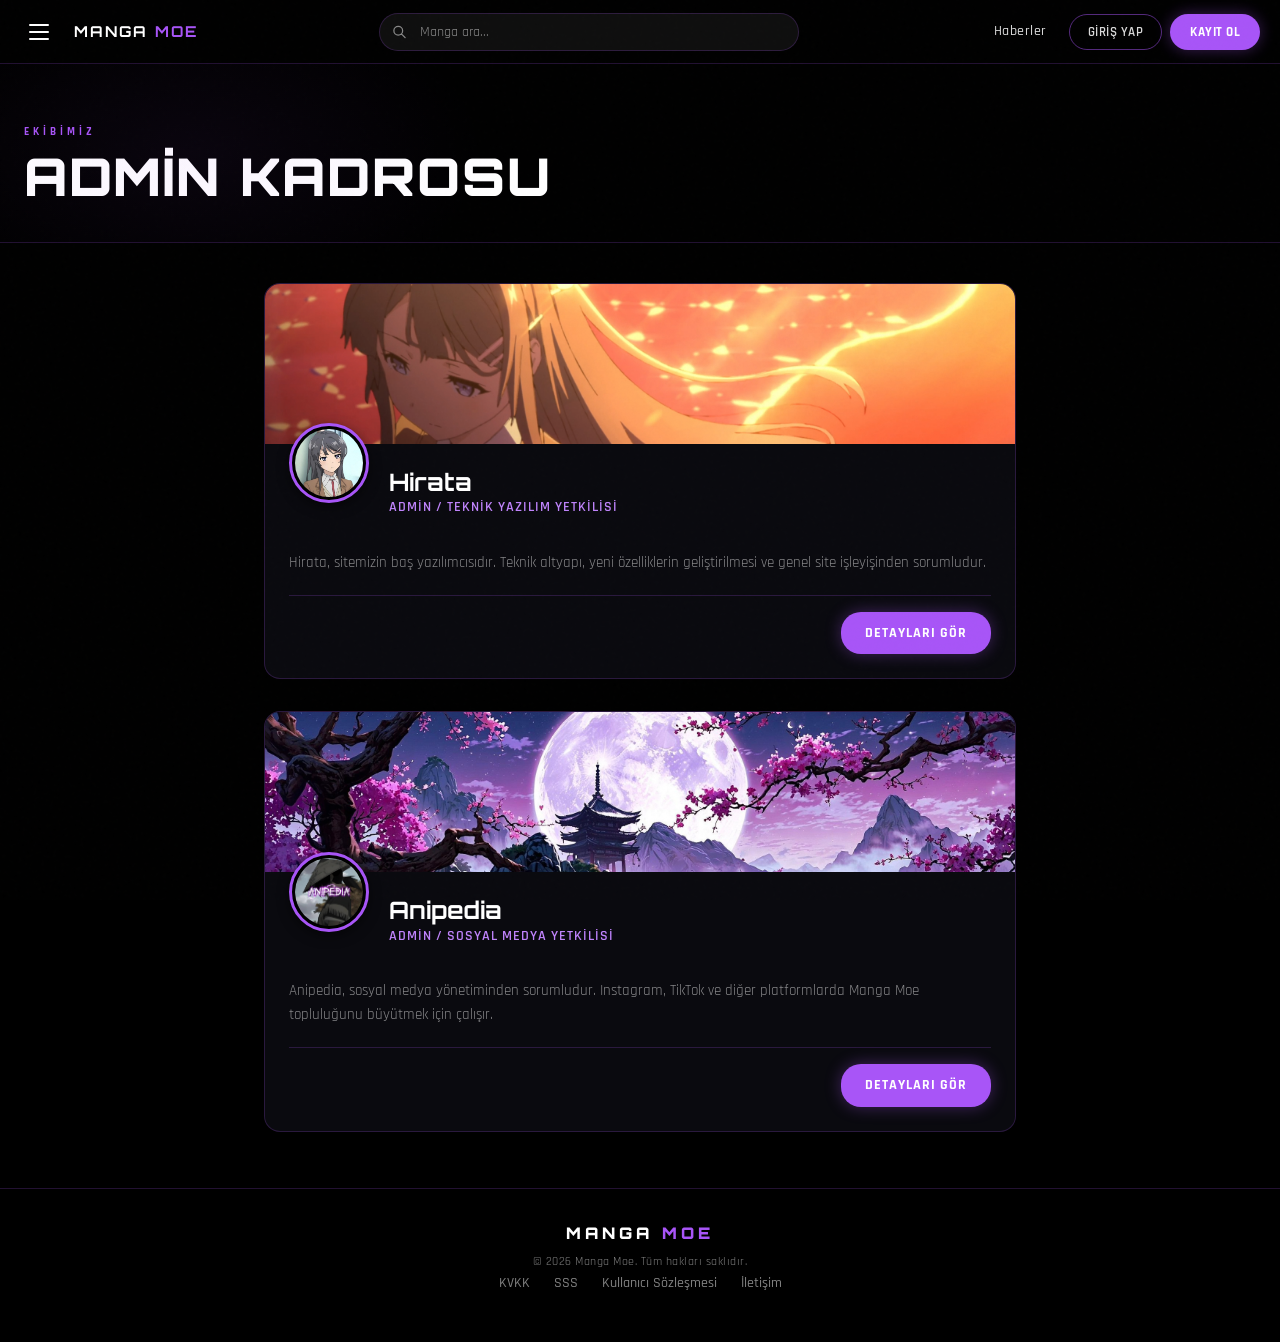
<file: admin.html>
<!DOCTYPE html>
<html lang="tr">
<head>
  <meta charset="UTF-8">
  <meta name="viewport" content="width=device-width, initial-scale=1.0">

  <title>Admin Kadrosu — Manga Moe</title>

  <meta name="description" content="Manga Moe admin kadrosu ve ekip üyeleri.">
  <link rel="icon" href="logo1-removebg-preview.png" type="image/png">
  <link rel="stylesheet" href="style.css">
</head>

<body>

  <!-- DRAWER OVERLAY -->
  <div class="drawer-overlay" id="drawer-overlay"></div>

  <!-- DRAWER -->
  <aside class="drawer" id="drawer">
    <div class="drawer-header">
      <div class="nav-logo">
        <img src="maskot1.jpeg" class="logo-icon" alt="mascot">
        <span class="logo-text">Manga <span>Moe</span></span>
      </div>
      <button class="drawer-close" id="drawer-close" style="margin-left:auto" aria-label="Kapat">
        <svg width="18" height="18" fill="none" stroke="currentColor" viewBox="0 0 24 24">
          <path stroke-linecap="round" stroke-linejoin="round" stroke-width="2" d="M6 18L18 6M6 6l12 12"/>
        </svg>
      </button>
    </div>
    <div class="drawer-body">
      <span class="drawer-label">Menü</span>
      <ul class="drawer-nav">
        <li>
          <a href="index.html">
            <svg width="16" height="16" fill="none" stroke="currentColor" viewBox="0 0 24 24">
              <path stroke-linecap="round" stroke-linejoin="round" stroke-width="2" d="M3 12l2-2m0 0l7-7 7 7M5 10v10a1 1 0 001 1h3m10-11l2 2m-2-2v10a1 1 0 01-1 1h-3m-6 0a1 1 0 001-1v-4a1 1 0 011-1h2a1 1 0 011 1v4a1 1 0 001 1m-6 0h6"/>
            </svg>
            Ana Sayfa
          </a>
        </li>
        <li>
          <a href="haberler.html">
            <svg width="16" height="16" fill="none" stroke="currentColor" viewBox="0 0 24 24">
              <path stroke-linecap="round" stroke-linejoin="round" stroke-width="2" d="M19 20H5a2 2 0 01-2-2V6a2 2 0 012-2h10a2 2 0 012 2v1m2 13a2 2 0 01-2-2V7m2 13a2 2 0 002-2V9a2 2 0 00-2-2h-2m-4-3H9M7 16h6M7 8h6v4H7V8z"/>
            </svg>
            Haberler
          </a>
        </li>
        <li>
      <a href="admin.html">
            <svg width="16" height="16" fill="none" stroke="currentColor" viewBox="0 0 24 24">
              <path stroke-linecap="round" stroke-linejoin="round" stroke-width="2" d="M16 7a4 4 0 11-8 0 4 4 0 018 0zM12 14a7 7 0 00-7 7h14a7 7 0 00-7-7z"/>
            </svg>
            Adminler
          </a>
        </li>
      </ul>
    </div>
    <div class="drawer-footer">
      <button class="btn-ghost modal-trigger" style="font-family:var(--font-body);cursor:pointer;">Giriş Yap</button>
      <button class="btn-primary modal-trigger" style="font-family:var(--font-body);cursor:pointer;">Kayıt Ol</button>
    </div>
  </aside>

  <!-- NAVBAR -->
  <nav class="navbar">
    <div class="nav-inner">
      <button class="hamburger" id="hamburger" aria-label="Menü">
        <span></span><span></span><span></span>
      </button>
      <a href="index.html" class="nav-logo">
        <span class="logo-text">Manga <span>Moe</span></span>
      </a>
      <div class="nav-search">
        <svg width="15" height="15" fill="none" stroke="currentColor" viewBox="0 0 24 24">
          <path stroke-linecap="round" stroke-linejoin="round" stroke-width="2" d="M21 21l-6-6m2-5a7 7 0 11-14 0 7 7 0 0114 0z"/>
        </svg>
        <input type="text" placeholder="Manga ara...">
      </div>
      <div class="nav-actions">
        <a href="haberler.html" class="nav-link">Haberler</a>
        <button class="btn-ghost modal-trigger">Giriş Yap</button>
        <button class="btn-primary modal-trigger">Kayıt Ol</button>
        <a href="arama-motoru.html" class="nav-search-btn" aria-label="Ara">
          <svg width="20" height="20" fill="none" stroke="currentColor" viewBox="0 0 24 24">
            <path stroke-linecap="round" stroke-linejoin="round" stroke-width="2" d="M21 21l-6-6m2-5a7 7 0 11-14 0 7 7 0 0114 0z"/>
          </svg>
        </a>
      </div>
    </div>
  </nav>

  <header class="page-header">
    <div class="page-header-inner">
      <div>
        <div class="page-header-label">EKİBİMİZ</div>
        <h1 class="page-header-title">Admin <span>Kadrosu</span></h1>
      </div>
    </div>
  </header>

  <main class="container admin-container">
    
    <!-- Hirata Card -->
    <div class="admin-card">
      <div class="admin-card-banner">
        <img src="hirata-arka-plan.png" alt="Hirata Banner">
      </div>
      <div class="admin-card-body">
        <div class="admin-profile-section">
          <div class="admin-avatar">
            <img src="hirata.jpeg" alt="Hirata">
          </div>
          <div class="admin-info">
            <h2 class="admin-name">Hirata</h2>
            <span class="admin-role">Admin / Teknik Yazılım Yetkilisi</span>
          </div>
        </div>
        <div class="admin-description">
          Hirata, sitemizin baş yazılımcısıdır. Teknik altyapı, yeni özelliklerin geliştirilmesi ve genel site işleyişinden sorumludur.
        </div>
        <div class="admin-card-footer">
          <a href="admin/hirata.html" class="btn-admin-detail">Detayları gör</a>
        </div>
      </div>
    </div>

    <!-- Anipedia Card -->
    <div class="admin-card">
      <div class="admin-card-banner">
        <img src="anipedia-arka-plan.jpeg" alt="Anipedia Banner">
      </div>
      <div class="admin-card-body">
        <div class="admin-profile-section">
          <div class="admin-avatar">
            <img src="anipedia.jpeg" alt="Anipedia">
          </div>
          <div class="admin-info">
            <h2 class="admin-name">Anipedia</h2>
            <span class="admin-role">Admin / Sosyal Medya Yetkilisi</span>
          </div>
        </div>
        <div class="admin-description">
          Anipedia, sosyal medya yönetiminden sorumludur. Instagram, TikTok ve diğer platformlarda Manga Moe topluluğunu büyütmek için çalışır.
        </div>
        <div class="admin-card-footer">
          <a href="admin/anipedia.html" class="btn-admin-detail">Detayları gör</a>
        </div>
      </div>
    </div>

  </main>

 <footer>
    <div class="container">
      <div class="footer-logo">Manga <span>Moe</span></div>
      <p class="footer-text">© 2026 Manga Moe. Tüm hakları saklıdır.</p>
      <div class="footer-links">
        <a href="politikalar/kvkk.html" class="footer-link">KVKK</a>
        <a href="politikalar/sss.html" class="footer-link">SSS</a>
        <a href="politikalar/kullanici-sozlesmesi.html" class="footer-link">Kullanıcı Sözleşmesi</a>
        <a href="iletisim.html" class="footer-link">İletişim</a>
      </div>
    </div>
  </footer>

  <!-- MODAL -->
  <div class="modal-overlay" id="modal-overlay">
    <div class="modal">
      <div class="modal-header">
        <button class="modal-close" id="modal-close" aria-label="Kapat">
          <svg width="18" height="18" fill="none" stroke="currentColor" viewBox="0 0 24 24">
            <path stroke-linecap="round" stroke-linejoin="round" stroke-width="2" d="M6 18L18 6M6 6l12 12"/>
          </svg>
        </button>
      </div>
      <div class="modal-body">
        <img src="maskot1.jpeg" class="modal-mascot" alt="mascot">
        <h3 class="modal-title">Yakında Aktif Olacak</h3>
        <div class="modal-badge">✦ Coming Soon ✦</div>
        <p class="modal-desc">
          Bu özellik yakında aktif olacaktır.<br>
          Manga Moe ekibi olarak sizlere en iyi deneyimi sunmak için çalışıyoruz.
          Çok yakında görüşmek üzere! 🎌
        </p>
        <div class="modal-footer">
          <button class="btn-modal-close" id="modal-close-footer">Tamam, Anladım</button>
        </div>
      </div>
    </div>
  </div>

  <script src="script.js"></script>
</body>
</html>
</file>
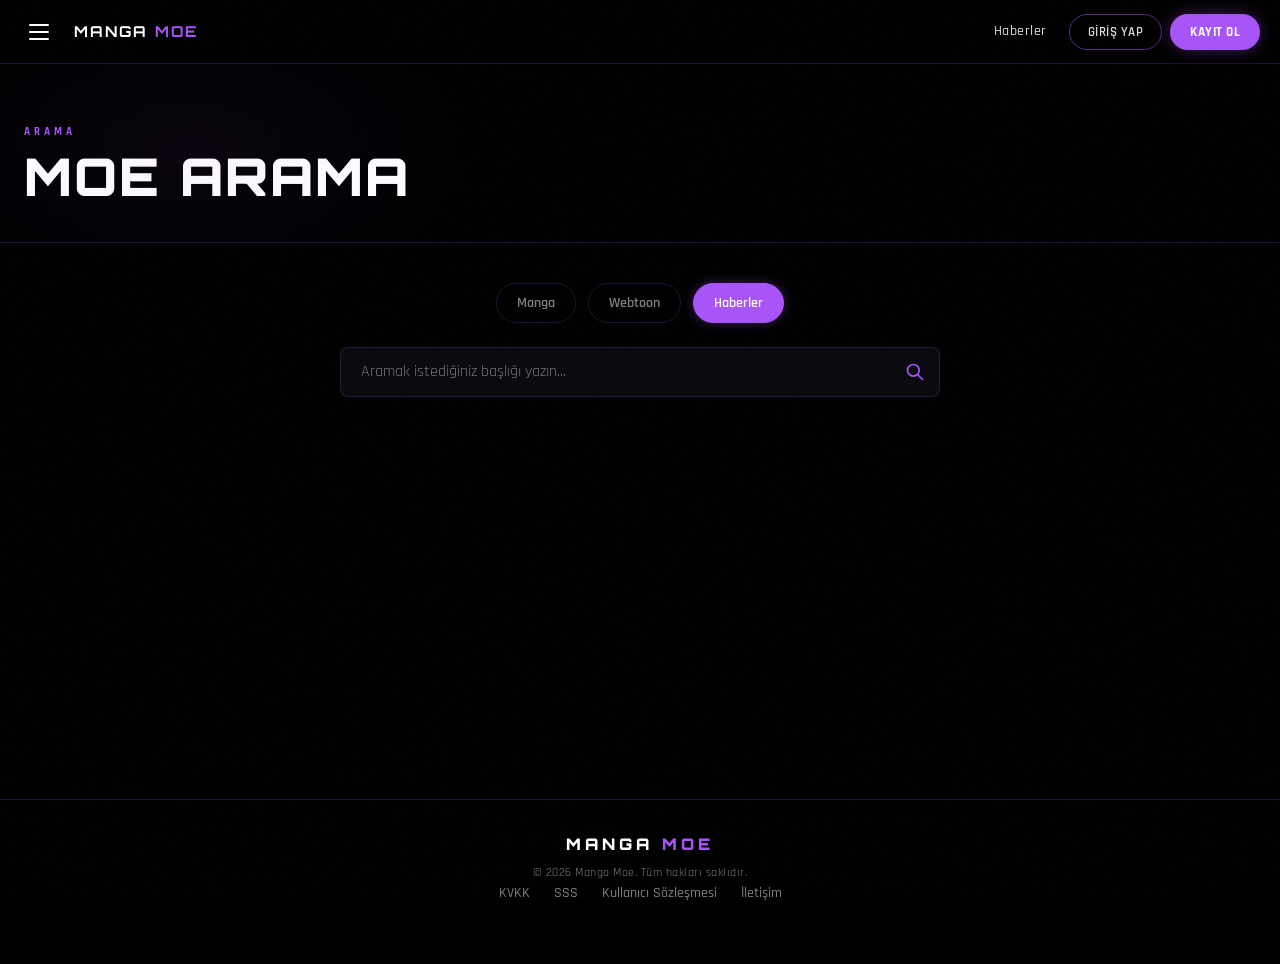
<file: arama-motoru.html>
<!DOCTYPE html>
<html lang="tr">
<head>
  <meta charset="UTF-8">
  <meta name="viewport" content="width=device-width, initial-scale=1.0">
  <title>Arama Motoru — Manga Moe</title>
  <link rel="icon" href="logo1-removebg-preview.png" type="image/png">
  <meta name="description" content="Manga Moe arama motoru ile manga, webtoon ve haberleri keşfedin.">
  <link rel="stylesheet" href="style.css">
  <style>
    .search-container {
      padding: 40px 0;
      min-height: 60vh;
    }
    .search-box-wrapper {
      max-width: 600px;
      margin: 0 auto 32px;
      text-align: center;
    }
    .category-tabs {
      display: flex;
      justify-content: center;
      gap: 12px;
      margin-bottom: 24px;
    }
    .category-tab {
      padding: 8px 20px;
      border: 1px solid var(--border);
      border-radius: var(--radius-pill);
      font-family: var(--font-body);
      font-size: 14px;
      font-weight: 600;
      color: var(--white-muted);
      cursor: pointer;
      transition: var(--transition);
    }
    .category-tab.active {
      background: var(--purple);
      border-color: var(--purple);
      color: var(--white);
      box-shadow: 0 0 12px var(--purple-glow);
    }
    .search-input-group {
      position: relative;
    }
    .search-input-group input {
      width: 100%;
      height: 50px;
      background: var(--black-card);
      border: 1px solid var(--border);
      border-radius: var(--radius-lg);
      padding: 0 50px 0 20px;
      color: var(--white);
      font-family: var(--font-body);
      font-size: 16px;
      outline: none;
      transition: var(--transition);
    }
    .search-input-group input:focus {
      border-color: var(--purple);
      box-shadow: 0 0 0 3px var(--purple-glow-soft);
    }
    .search-input-group svg {
      position: absolute;
      right: 15px;
      top: 50%;
      transform: translateY(-50%);
      color: var(--purple);
    }
    .search-results {
      display: grid;
      grid-template-columns: repeat(auto-fill, minmax(300px, 1fr));
      gap: 20px;
    }
    .no-results {
      text-align: center;
      color: var(--white-muted);
      padding: 40px;
      font-size: 18px;
    }
    @media (max-width: 768px) {
      .category-tabs {
        flex-wrap: wrap;
      }
    }
  </style>
</head>
<body>

  <!-- DRAWER OVERLAY -->
  <div class="drawer-overlay" id="drawer-overlay"></div>

  <!-- DRAWER -->
  <aside class="drawer" id="drawer">
    <div class="drawer-header">
      <div class="nav-logo">
        <img src="maskot1.jpeg" class="logo-icon" alt="mascot">
        <span class="logo-text">Manga <span>Moe</span></span>
      </div>
      <button class="drawer-close" id="drawer-close" style="margin-left:auto" aria-label="Kapat">
        <svg width="18" height="18" fill="none" stroke="currentColor" viewBox="0 0 24 24">
          <path stroke-linecap="round" stroke-linejoin="round" stroke-width="2" d="M6 18L18 6M6 6l12 12"/>
        </svg>
      </button>
    </div>
    <div class="drawer-body">
      <span class="drawer-label">Menü</span>
      <ul class="drawer-nav">
        <li>
          <a href="index.html">
            <svg width="16" height="16" fill="none" stroke="currentColor" viewBox="0 0 24 24">
              <path stroke-linecap="round" stroke-linejoin="round" stroke-width="2" d="M3 12l2-2m0 0l7-7 7 7M5 10v10a1 1 0 001 1h3m10-11l2 2m-2-2v10a1 1 0 01-1 1h-3m-6 0a1 1 0 001-1v-4a1 1 0 011-1h2a1 1 0 011 1v4a1 1 0 001 1m-6 0h6"/>
            </svg>
            Ana Sayfa
          </a>
        </li>
        <li>
          <a href="haberler.html">
            <svg width="16" height="16" fill="none" stroke="currentColor" viewBox="0 0 24 24">
              <path stroke-linecap="round" stroke-linejoin="round" stroke-width="2" d="M19 20H5a2 2 0 01-2-2V6a2 2 0 012-2h10a2 2 0 012 2v1m2 13a2 2 0 01-2-2V7m2 13a2 2 0 002-2V9a2 2 0 00-2-2h-2m-4-3H9M7 16h6M7 8h6v4H7V8z"/>
            </svg>
            Haberler
          </a>
        </li>
        <li>
          <a href="admin.html">
            <svg width="16" height="16" fill="none" stroke="currentColor" viewBox="0 0 24 24">
              <path stroke-linecap="round" stroke-linejoin="round" stroke-width="2" d="M16 7a4 4 0 11-8 0 4 4 0 018 0zM12 14a7 7 0 00-7 7h14a7 7 0 00-7-7z"/>
            </svg>
            Adminler
          </a>
        </li>
      </ul>
    </div>
    <div class="drawer-footer">
      <button class="btn-ghost modal-trigger">Giriş Yap</button>
      <button class="btn-primary modal-trigger">Kayıt Ol</button>
    </div>
  </aside>

  <!-- NAVBAR -->
  <nav class="navbar">
    <div class="nav-inner">
      <button class="hamburger" id="hamburger" aria-label="Menü">
        <span></span><span></span><span></span>
      </button>
      <a href="index.html" class="nav-logo">
        <span class="logo-text">Manga <span>Moe</span></span>
      </a>
      <div class="nav-actions" style="margin-left: auto;">
        <a href="haberler.html" class="nav-link">Haberler</a>
        <button class="btn-ghost modal-trigger">Giriş Yap</button>
        <button class="btn-primary modal-trigger">Kayıt Ol</button>
        <a href="arama-motoru.html" class="nav-search-btn" aria-label="Ara">
          <svg width="20" height="20" fill="none" stroke="currentColor" viewBox="0 0 24 24">
            <path stroke-linecap="round" stroke-linejoin="round" stroke-width="2" d="M21 21l-6-6m2-5a7 7 0 11-14 0 7 7 0 0114 0z"/>
          </svg>
        </a>
      </div>
    </div>
  </nav>

  <header class="page-header">
    <div class="page-header-inner">
      <div>
        <div class="page-header-label">Arama</div>
        <h1 class="page-header-title">Moe <span>Arama</span></h1>
      </div>
    </div>
  </header>

  <main class="container search-container">
    <div class="search-box-wrapper">
      <div class="category-tabs" id="category-tabs">
        <div class="category-tab" data-cat="manga">Manga</div>
        <div class="category-tab" data-cat="webtoon">Webtoon</div>
        <div class="category-tab active" data-cat="haberler">Haberler</div>
      </div>
      <div class="search-input-group">
        <input type="text" id="search-input" placeholder="Aramak istediğiniz başlığı yazın...">
        <svg width="20" height="20" fill="none" stroke="currentColor" viewBox="0 0 24 24">
          <path stroke-linecap="round" stroke-linejoin="round" stroke-width="2" d="M21 21l-6-6m2-5a7 7 0 11-14 0 7 7 0 0114 0z"/>
        </svg>
      </div>
    </div>

    <div id="search-results" class="search-results">
      <!-- Sonuçlar buraya gelecek -->
    </div>
  </main>
 <footer>
    <div class="container">
      <div class="footer-logo">Manga <span>Moe</span></div>
      <p class="footer-text">© 2026 Manga Moe. Tüm hakları saklıdır.</p>
      <div class="footer-links">
        <a href="politikalar/kvkk.html" class="footer-link">KVKK</a>
        <a href="politikalar/sss.html" class="footer-link">SSS</a>
        <a href="politikalar/kullanici-sozlesmesi.html" class="footer-link">Kullanıcı Sözleşmesi</a>
        <a href="iletisim.html" class="footer-link">İletişim</a>
      </div>
    </div>
  </footer>

  <script src="script.js"></script>
  <script>
    document.addEventListener('DOMContentLoaded', async () => {
      const searchInput = document.getElementById('search-input');
      const resultsContainer = document.getElementById('search-results');
      const categoryTabs = document.querySelectorAll('.category-tab');
      let currentCategory = 'haberler';
      let newsData = [];

      // Fetch news data
      try {
        const res = await fetch('data.json');
        newsData = await res.json();
      } catch (err) {
        console.error('Haberler yüklenemedi:', err);
      }

      function renderResults(results) {
        if (results.length === 0) {
          resultsContainer.innerHTML = '<div class="no-results">Arama sonucu yok.</div>';
          return;
        }

        resultsContainer.innerHTML = results.map(item => `
          <article class="news-card animate-in" onclick="window.location.href='haber-detay.html?id=${item.id}'">
            <div class="card-image">
              <img src="${item.image}" alt="${item.title}" loading="lazy">
              <div class="card-image-overlay"></div>
            </div>
            <div class="card-body">
              <h3 class="card-title">${item.title}</h3>
              <p class="card-desc">${item.desc}</p>
              <div class="card-footer">
                 <button class="btn-card">Haberi Oku</button>
              </div>
            </div>
          </article>
        `).join('');
      }

      function performSearch() {
        const query = searchInput.value.toLowerCase().trim();

        if (currentCategory !== 'haberler') {
          resultsContainer.innerHTML = '<div class="no-results">Şu an sadece Haberler kısmında arama yapabilirsiniz.</div>';
          return;
        }

        if (query === '') {
          resultsContainer.innerHTML = '';
          return;
        }

        const filtered = newsData.filter(item => 
          item.title.toLowerCase().includes(query)
        );

        renderResults(filtered);
      }

      searchInput.addEventListener('input', performSearch);

      categoryTabs.forEach(tab => {
        tab.addEventListener('click', () => {
          categoryTabs.forEach(t => t.classList.remove('active'));
          tab.classList.add('active');
          currentCategory = tab.dataset.cat;
          performSearch();
        });
      });
    });
  </script>
</body>
</html>
</file>
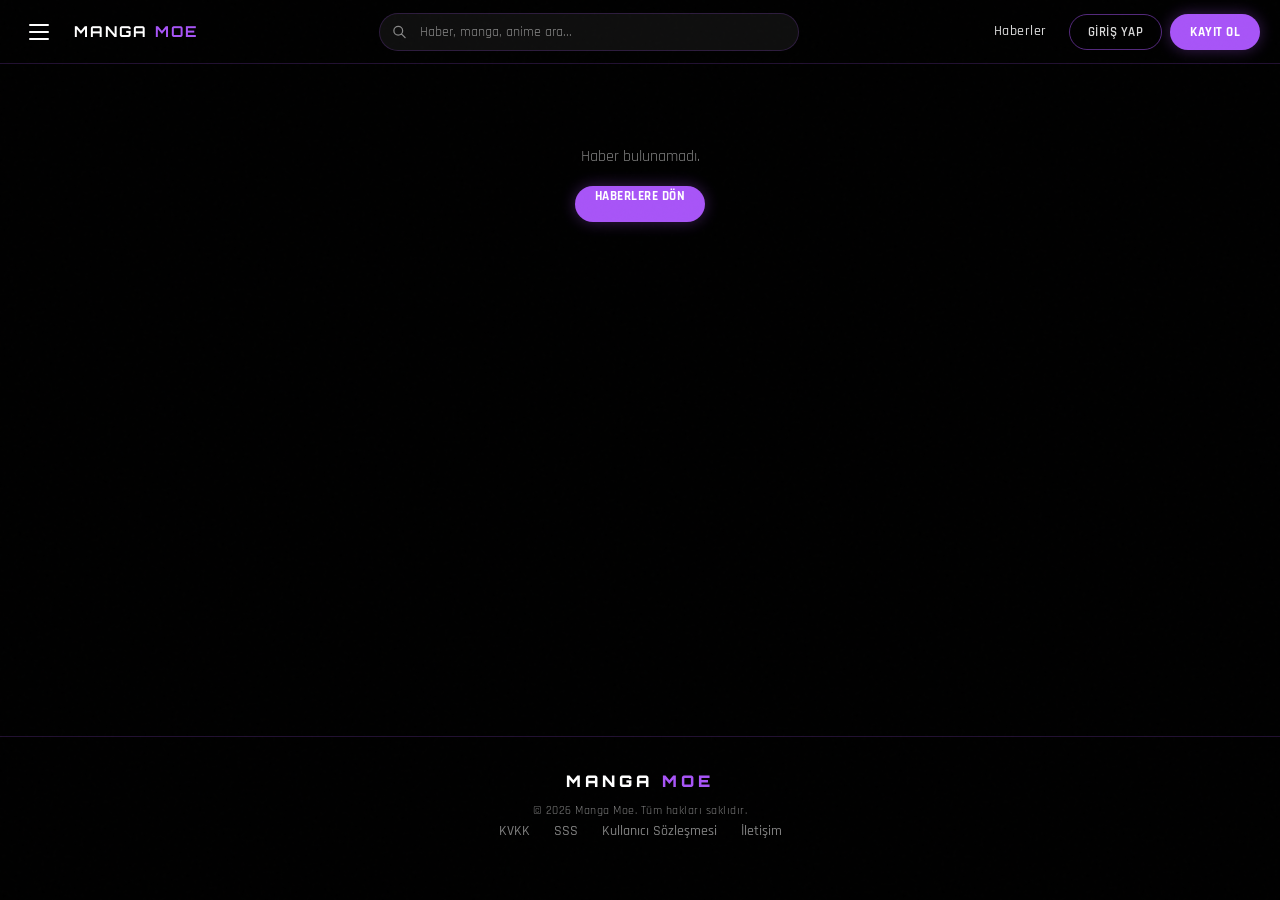
<file: haber-detay.html>
<!DOCTYPE html>
<html lang="tr">
<head>
  <meta charset="UTF-8">
  <meta name="viewport" content="width=device-width, initial-scale=1.0">
  <title>Haber Detayı — Manga Moe</title>
  <link rel="icon" href="logo1.jpeg" type="image/jpeg">
  <meta name="description" content="Manga Moe haber detayı. En güncel anime ve manga haberleri için Manga Moe.">
  <meta name="robots" content="index, follow">
  <link rel="stylesheet" href="style.css">
</head>
<body>

  <!-- ── DRAWER OVERLAY ── -->
  <div class="drawer-overlay" id="drawer-overlay"></div>

  <!-- ── DRAWER ── -->
  <aside class="drawer" id="drawer">
    <div class="drawer-header">
      <div class="nav-logo">
       <img src="maskot1.jpeg" class="logo-icon" alt="mascot">
        <span class="logo-text">Manga <span>Moe</span></span>
      </div>
      <button class="drawer-close" id="drawer-close" style="margin-left:auto" aria-label="Kapat">
        <svg width="18" height="18" fill="none" stroke="currentColor" viewBox="0 0 24 24">
          <path stroke-linecap="round" stroke-linejoin="round" stroke-width="2" d="M6 18L18 6M6 6l12 12"/>
        </svg>
      </button>
    </div>
    <div class="drawer-body">
      <span class="drawer-label">Menü</span>
      <ul class="drawer-nav">
        <li>
          <a href="index.html">
            <svg width="16" height="16" fill="none" stroke="currentColor" viewBox="0 0 24 24">
              <path stroke-linecap="round" stroke-linejoin="round" stroke-width="2" d="M3 12l2-2m0 0l7-7 7 7M5 10v10a1 1 0 001 1h3m10-11l2 2m-2-2v10a1 1 0 01-1 1h-3m-6 0a1 1 0 001-1v-4a1 1 0 011-1h2a1 1 0 011 1v4a1 1 0 001 1m-6 0h6"/>
            </svg>
            Ana Sayfa
          </a>
        </li>
        <li>
          <a href="haberler.html">
            <svg width="16" height="16" fill="none" stroke="currentColor" viewBox="0 0 24 24">
              <path stroke-linecap="round" stroke-linejoin="round" stroke-width="2" d="M19 20H5a2 2 0 01-2-2V6a2 2 0 012-2h10a2 2 0 012 2v1m2 13a2 2 0 01-2-2V7m2 13a2 2 0 002-2V9a2 2 0 00-2-2h-2m-4-3H9M7 16h6M7 8h6v4H7V8z"/>
            </svg>
            Haberler
          </a>
        </li>
        <li>
              <a href="admin.html">
            <svg width="16" height="16" fill="none" stroke="currentColor" viewBox="0 0 24 24">
              <path stroke-linecap="round" stroke-linejoin="round" stroke-width="2" d="M16 7a4 4 0 11-8 0 4 4 0 018 0zM12 14a7 7 0 00-7 7h14a7 7 0 00-7-7z"/>
            </svg>
            Adminler
          </a>
        </li>
      </ul>
    </div>
    <div class="drawer-footer">
      <button class="btn-ghost modal-trigger" style="font-family:var(--font-body);cursor:pointer;">Giriş Yap</button>
      <button class="btn-primary modal-trigger" style="font-family:var(--font-body);cursor:pointer;">Kayıt Ol</button>
    </div>
  </aside>

  <!-- ── NAVBAR ── -->
  <nav class="navbar">
    <div class="nav-inner">
      <button class="hamburger" id="hamburger" aria-label="Menü">
        <span></span><span></span><span></span>
      </button>
      <a href="index.html" class="nav-logo">
        <span class="logo-text">Manga <span>Moe</span></span>
      </a>
      <div class="nav-search">
        <svg width="15" height="15" fill="none" stroke="currentColor" viewBox="0 0 24 24">
          <path stroke-linecap="round" stroke-linejoin="round" stroke-width="2" d="M21 21l-6-6m2-5a7 7 0 11-14 0 7 7 0 0114 0z"/>
        </svg>
        <input type="text" placeholder="Haber, manga, anime ara...">
      </div>
      <div class="nav-actions">
        <a href="haberler.html" class="nav-link">Haberler</a>
        <button class="btn-ghost modal-trigger">Giriş Yap</button>
        <button class="btn-primary modal-trigger">Kayıt Ol</button>
        <a href="arama-motoru.html" class="nav-search-btn" aria-label="Ara">
          <svg width="20" height="20" fill="none" stroke="currentColor" viewBox="0 0 24 24">
            <path stroke-linecap="round" stroke-linejoin="round" stroke-width="2" d="M21 21l-6-6m2-5a7 7 0 11-14 0 7 7 0 0114 0z"/>
          </svg>
        </a>
      </div>
    </div>
  </nav>

  <!-- ── DETAIL SECTION (JS ile doldurulur) ── -->
  <div id="detail-section" style="padding-top: 64px; min-height: 80vh;">
    <!-- Skeleton -->
    <div class="detail-skeleton-hero skeleton"></div>
    <div class="container" style="padding-top: 48px;">
      <div class="detail-layout">
        <div>
          <div class="skeleton" style="height:24px;width:40%;margin-bottom:16px;border-radius:4px;"></div>
          <div class="skeleton" style="height:14px;width:100%;margin-bottom:10px;border-radius:4px;"></div>
          <div class="skeleton" style="height:14px;width:95%;margin-bottom:10px;border-radius:4px;"></div>
          <div class="skeleton" style="height:14px;width:88%;margin-bottom:10px;border-radius:4px;"></div>
          <div class="skeleton" style="height:14px;width:75%;border-radius:4px;"></div>
        </div>
      </div>
    </div>
  </div>

  <!-- ── FOOTER ── -->
 <footer>
    <div class="container">
      <div class="footer-logo">Manga <span>Moe</span></div>
      <p class="footer-text">© 2026 Manga Moe. Tüm hakları saklıdır.</p>
      <div class="footer-links">
        <a href="politikalar/kvkk.html" class="footer-link">KVKK</a>
        <a href="politikalar/sss.html" class="footer-link">SSS</a>
        <a href="politikalar/kullanici-sozlesmesi.html" class="footer-link">Kullanıcı Sözleşmesi</a>
        <a href="iletisim.html" class="footer-link">İletişim</a>
      </div>
    </div>
  </footer>
  <!-- ── MODAL ── -->
  <div class="modal-overlay" id="modal-overlay">
    <div class="modal">
      <div class="modal-header">
        <button class="modal-close" id="modal-close" aria-label="Kapat">
          <svg width="18" height="18" fill="none" stroke="currentColor" viewBox="0 0 24 24">
            <path stroke-linecap="round" stroke-linejoin="round" stroke-width="2" d="M6 18L18 6M6 6l12 12"/>
          </svg>
        </button>
      </div>
      <div class="modal-body">
       <img src="maskot1.jpeg" class="modal-mascot" alt="mascot">
        <h3 class="modal-title">Yakında Aktif Olacak</h3>
        <div class="modal-badge">✦ Coming Soon ✦</div>
        <p class="modal-desc">
          Bu özellik yakında aktif olacaktır.<br>
          Manga Moe ekibi olarak sizlere en iyi deneyimi sunmak için çalışıyoruz.
          Çok yakında görüşmek üzere! 🎌
        </p>
        <div class="modal-footer">
          <button class="btn-modal-close" id="modal-close-footer">Tamam, Anladım</button>
        </div>
      </div>
    </div>
  </div>

  <script src="script.js"></script>
</body>
</html>
</file>
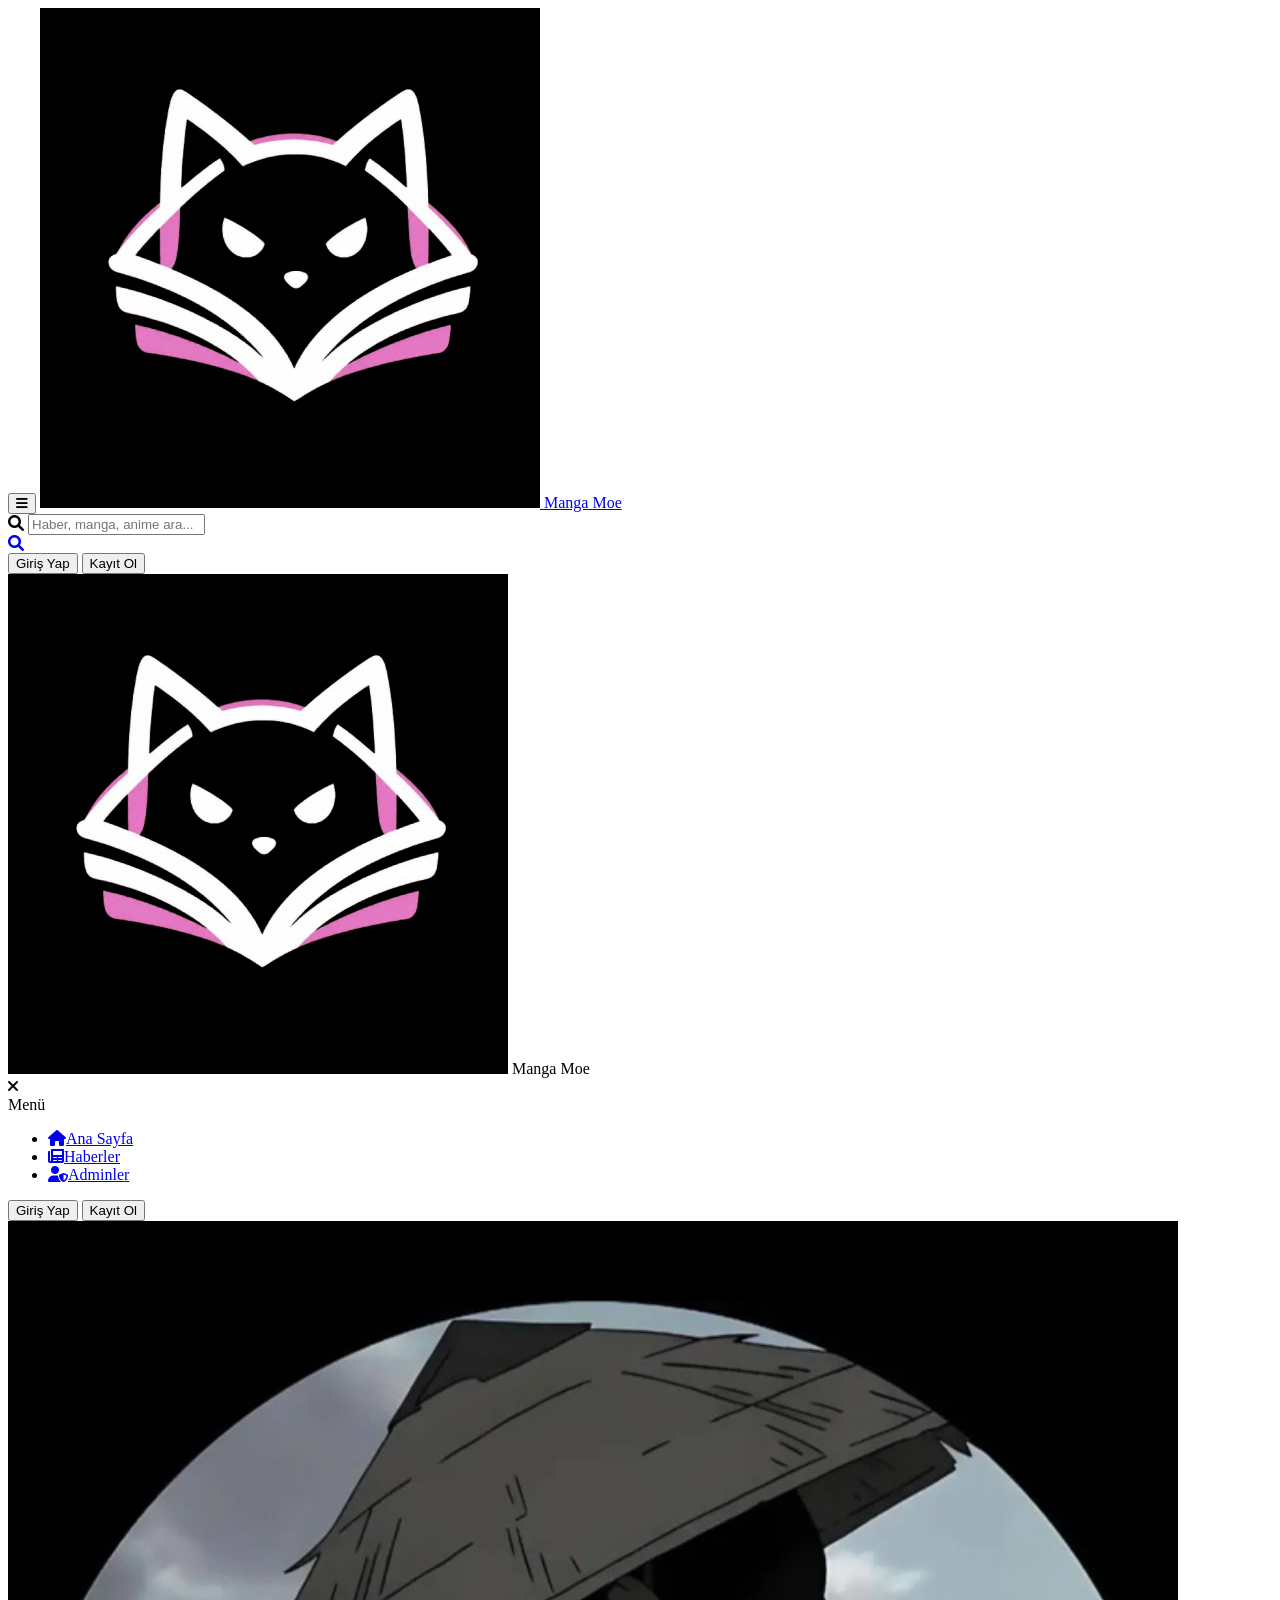
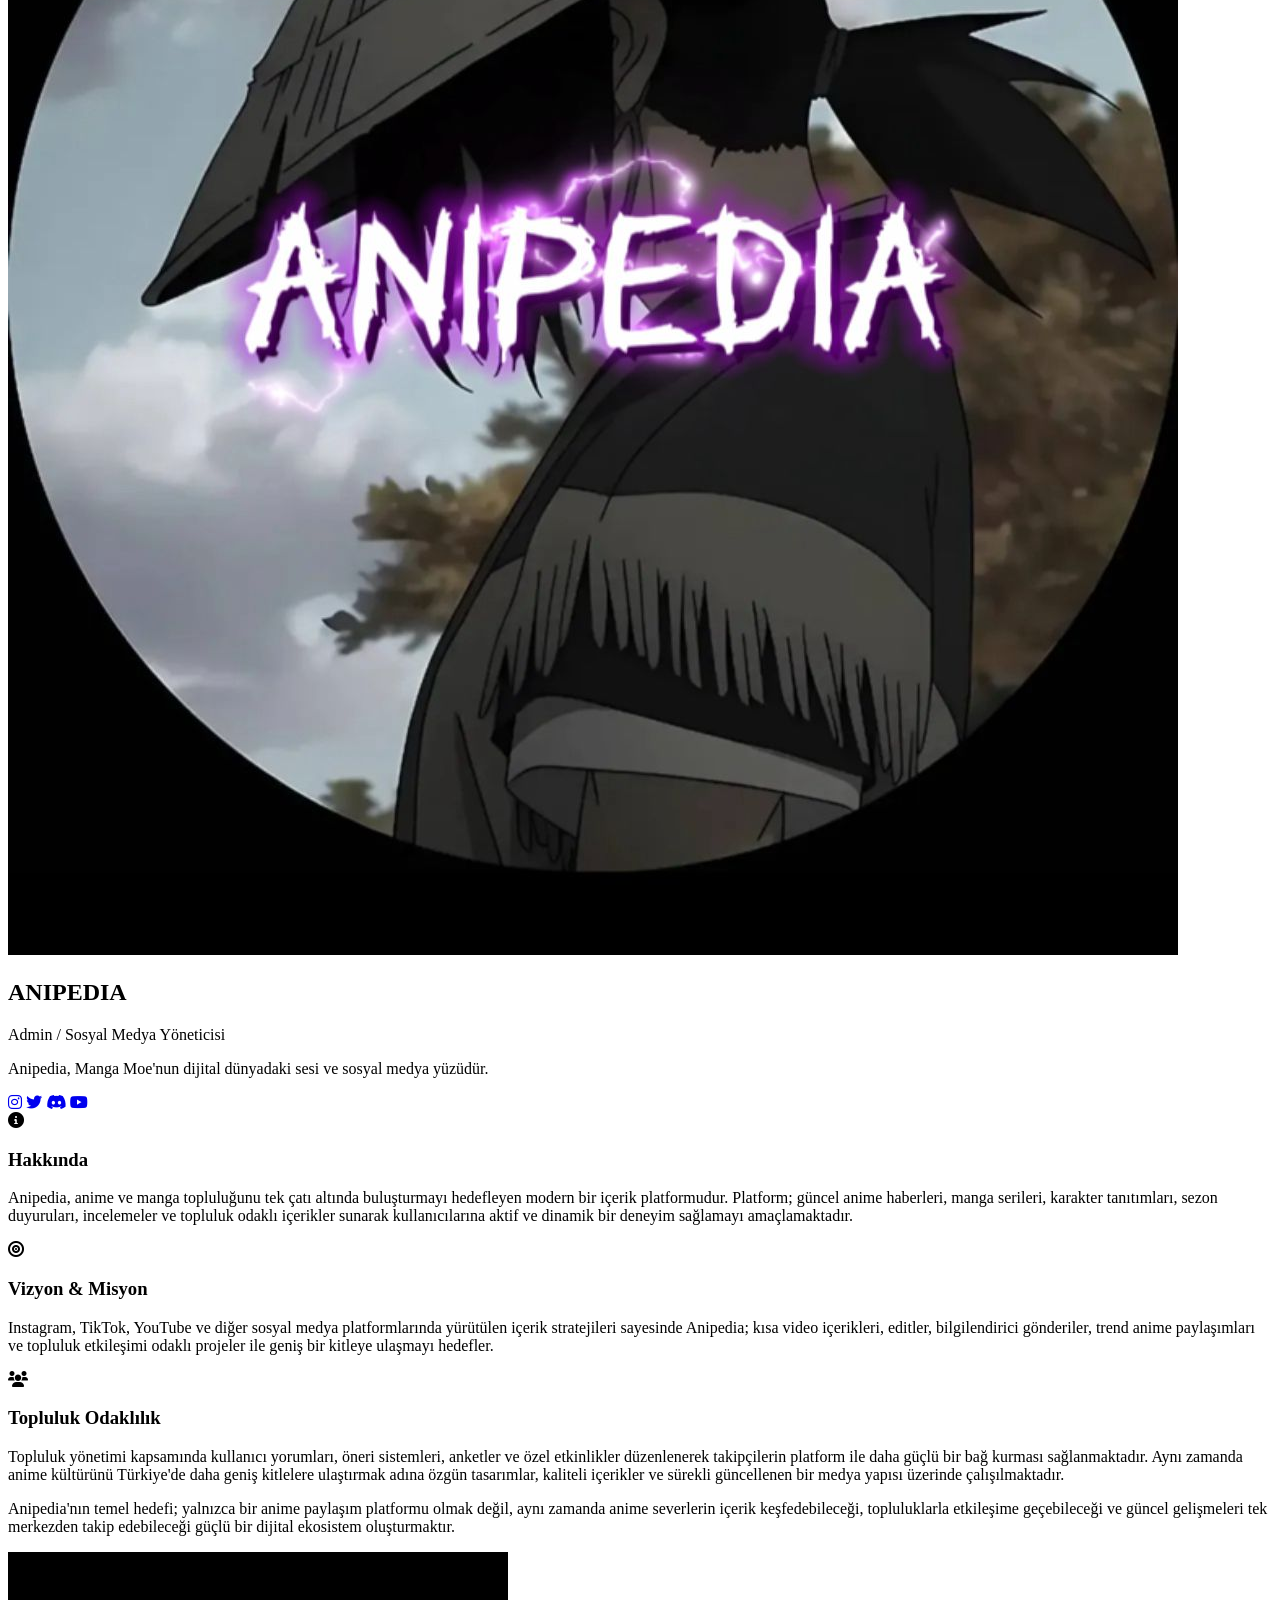
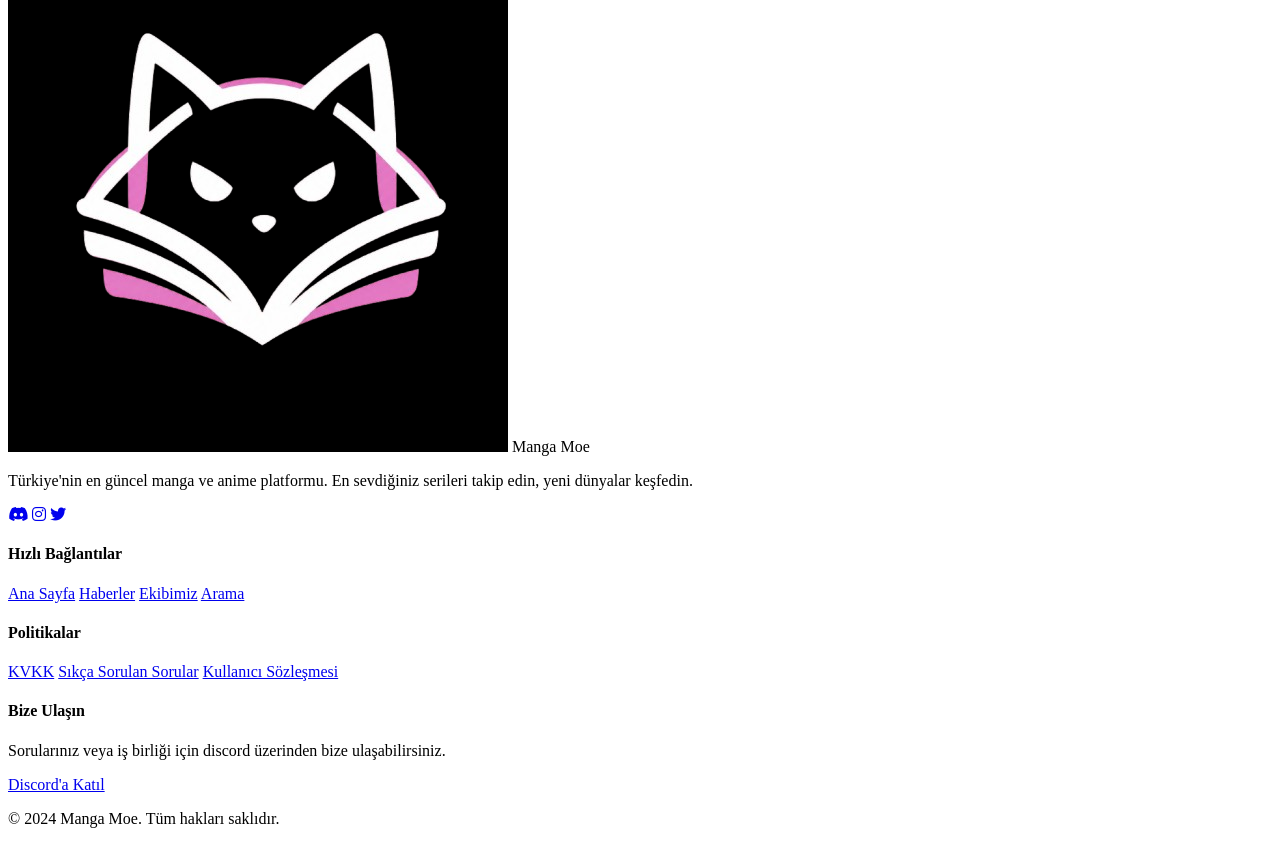
<file: admin/anipedia.html>
<!DOCTYPE html>
<html lang="tr">
<head>
    <meta charset="UTF-8">
    <meta name="viewport" content="width=device-width, initial-scale=1.0">
    <title>Anipedia | Manga Moe Admin</title>
    <link rel="icon" type="image/png" href="../logo1-removebg-preview.png">
    <link rel="stylesheet" href="https://cdnjs.cloudflare.com/ajax/libs/font-awesome/6.0.0/css/all.min.css">
    <link href="https://fonts.googleapis.com/css2?family=Orbitron:wght@400;500;600;700;800;900&family=Rajdhani:wght@300;400;500;600;700&display=swap" rel="stylesheet">
    <script src="https://cdn.tailwindcss.net"></script>
    <script>
        tailwind.config = {
            theme: {
                extend: {
                    colors: {
                        'moe-purple': '#a855f7',
                        'black-card': '#0a0a0a',
                    },
                    fontFamily: {
                        orbitron: ['Orbitron', 'sans-serif'],
                        rajdhani: ['Rajdhani', 'sans-serif'],
                    },
                }
            }
        }
    </script>
    <style type="text/tailwindcss">
        @layer base {
            body {
                @apply bg-black text-white font-rajdhani m-0 p-0 overflow-x-hidden leading-relaxed selection:bg-moe-purple/30 selection:text-moe-purple;
            }
        }

        @layer components {
            .nav-container {
                @apply fixed top-0 left-0 w-full h-[70px] bg-black/90 backdrop-blur-md border-b border-moe-purple/30 flex items-center justify-between px-4 z-[1000];
            }
            .nav-left { @apply flex items-center gap-4; }
            .nav-btn { @apply bg-transparent border-none text-white text-xl cursor-pointer p-2 transition-all duration-300 hover:text-moe-purple hover:scale-110; }
            .nav-logo-link { @apply flex items-center gap-3 no-underline; }
            .nav-logo { @apply h-10 w-10 object-contain; }
            .nav-logo-text { @apply font-orbitron font-bold text-lg tracking-wider bg-gradient-to-r from-white to-moe-purple bg-clip-text text-transparent hidden sm:block; }

            .nav-right { @apply flex items-center gap-2 sm:gap-4; }
            .nav-search-btn { @apply sm:hidden; }
            .nav-search-container { @apply hidden sm:flex items-center bg-white/5 border border-white/10 rounded-full px-4 py-1.5 transition-all duration-300 focus-within:border-moe-purple/50 focus-within:bg-white/10 w-[200px] lg:w-[300px]; }
            .nav-search-input { @apply bg-transparent border-none text-white text-sm outline-none w-full placeholder:text-gray-500; }
            .nav-auth-btns { @apply hidden md:flex items-center gap-3; }
            .btn-login { @apply px-5 py-1.5 rounded-full text-sm font-medium transition-all duration-300 border border-white/10 hover:border-moe-purple/50 hover:bg-moe-purple/10; }
            .btn-register { @apply px-5 py-1.5 rounded-full text-sm font-medium bg-moe-purple text-white transition-all duration-300 hover:bg-purple-600 hover:shadow-[0_0_15px_rgba(168,85,247,0.4)]; }

            #drawer {
                @apply fixed top-0 left-0 w-[280px] h-full bg-black/95 z-[2000] transition-transform duration-300 -translate-x-full border-r border-moe-purple/30;
            }
            #drawer.open { @apply translate-x-0; }
            .drawer-header { @apply p-6 border-b border-white/5 flex items-center justify-between; }
            .drawer-logo { @apply flex items-center gap-3 font-orbitron font-bold text-xl; }
            .drawer-close { @apply text-2xl text-gray-400 hover:text-white cursor-pointer; }
            .drawer-content { @apply p-4; }
            .drawer-menu { @apply flex flex-col gap-2 list-none p-0 m-0; }
            .drawer-link { @apply flex items-center gap-4 p-3 rounded-xl transition-all duration-300 text-gray-400 hover:text-white hover:bg-moe-purple/10; }
            .drawer-link.active { @apply text-moe-purple bg-moe-purple/10; }
            .drawer-footer { @apply absolute bottom-0 left-0 w-full p-6 border-t border-white/5 flex flex-col gap-3 md:hidden; }

            .admin-profile-header {
                @apply pt-32 pb-16 px-4 bg-gradient-to-b from-moe-purple/10 to-transparent flex flex-col items-center text-center relative overflow-hidden;
            }
            .admin-profile-header::before {
                content: '';
                @apply absolute top-0 left-0 w-full h-full bg-[url('../img/pattern.png')] opacity-10 pointer-events-none;
            }
            .profile-image-container {
                @apply w-48 h-48 md:w-64 md:h-64 rounded-full border-4 border-moe-purple shadow-[0_0_30px_rgba(168,85,247,0.5)] overflow-hidden mb-8 relative z-10;
            }
            .profile-image { @apply w-full h-full object-cover; }
            .profile-title-glow { @apply font-orbitron text-4xl md:text-6xl font-black mb-2 tracking-tighter text-white drop-shadow-[0_0_15px_rgba(168,85,247,0.8)]; }
            .profile-role { @apply text-moe-purple font-orbitron text-sm md:text-base tracking-widest uppercase mb-6; }
            .profile-bio { @apply max-w-2xl text-gray-400 text-lg leading-relaxed px-4; }

            .admin-content-section { @apply py-20 px-4 max-w-5xl mx-auto; }
            .section-grid { @apply grid grid-cols-1 md:grid-cols-2 gap-8; }
            .info-card { @apply bg-black-card border border-white/5 p-8 rounded-3xl transition-all duration-500 hover:border-moe-purple/30 hover:shadow-[0_10px_40px_rgba(0,0,0,0.5)]; }
            .card-icon { @apply w-12 h-12 bg-moe-purple/10 rounded-2xl flex items-center justify-center text-moe-purple text-xl mb-6; }
            .card-title { @apply font-orbitron text-xl font-bold mb-4 flex items-center gap-3; }
            .card-text { @apply text-gray-400 leading-relaxed; }

            .social-links { @apply flex gap-4 mt-8; }
            .social-btn { @apply w-12 h-12 rounded-full border border-white/10 flex items-center justify-center text-gray-400 transition-all duration-300 hover:border-moe-purple hover:text-moe-purple hover:-translate-y-1; }

            .footer { @apply bg-black-card border-t border-white/5 pt-16 pb-8 px-4; }
            .footer-grid { @apply max-w-7xl mx-auto grid grid-cols-1 md:grid-cols-2 lg:grid-cols-4 gap-12 mb-12; }
            .footer-logo { @apply flex items-center gap-3 font-orbitron font-bold text-2xl mb-6; }
            .footer-text { @apply text-gray-400 leading-relaxed mb-6; }
            .footer-links-container { @apply flex flex-col gap-3; }
            .footer-link { @apply text-gray-400 hover:text-moe-purple transition-colors no-underline; }
            .footer-bottom { @apply max-w-7xl mx-auto pt-8 border-t border-white/5 text-center text-gray-500 text-sm; }
        }
    </style>
</head>
<body>
    <nav class="nav-container">
        <div class="nav-left">
            <button id="hamburger" class="nav-btn">
                <i class="fas fa-bars"></i>
            </button>
            <a href="../index.html" class="nav-logo-link">
                <img src="../logo1-removebg-preview.png" alt="Manga Moe Logo" class="nav-logo">
                <span class="nav-logo-text">Manga Moe</span>
            </a>
        </div>

        <div class="nav-right">
            <div class="nav-search-container">
                <i class="fas fa-search text-gray-500 mr-2"></i>
                <input type="text" id="global-search-input" class="nav-search-input" placeholder="Haber, manga, anime ara...">
                <div id="search-results-list" class="absolute top-full left-0 w-full mt-2 bg-black-card border border-white/10 rounded-xl overflow-hidden hidden"></div>
            </div>
            <a href="../arama-motoru.html" class="nav-btn nav-search-btn">
                <i class="fas fa-search"></i>
            </a>
            <div class="nav-auth-btns">
                <button class="btn-login" onclick="openModal('loginModal')">Giriş Yap</button>
                <button class="btn-register" onclick="openModal('registerModal')">Kayıt Ol</button>
            </div>
        </div>
    </nav>

    <aside id="drawer">
        <div class="drawer-header">
            <div class="drawer-logo">
                <img src="../logo1-removebg-preview.png" alt="Manga Moe Logo" class="w-8 h-8">
                <span>Manga Moe</span>
            </div>
            <i class="fas fa-times drawer-close" id="closeDrawer"></i>
        </div>
        <div class="drawer-content">
            <div class="text-xs font-orbitron text-gray-500 uppercase tracking-widest mb-4 px-3">Menü</div>
            <ul class="drawer-menu">
                <li><a href="../index.html" class="drawer-link"><i class="fas fa-home w-6"></i>Ana Sayfa</a></li>
                <li><a href="../haberler.html" class="drawer-link"><i class="fas fa-newspaper w-6"></i>Haberler</a></li>
                <li><a href="adminler.html" class="drawer-link active"><i class="fas fa-user-shield w-6"></i>Adminler</a></li>
            </ul>
        </div>
        <div class="drawer-footer">
            <button class="btn-login w-full mb-2" onclick="openModal('loginModal')">Giriş Yap</button>
            <button class="btn-register w-full" onclick="openModal('registerModal')">Kayıt Ol</button>
        </div>
    </aside>

    <main>
        <section class="admin-profile-header">
            <div class="profile-image-container">
                <img src="../anipedia.jpeg" alt="Anipedia" class="profile-image">
            </div>
            <h1 class="profile-title-glow text-white">ANIPEDIA</h1>
            <p class="profile-role">Admin / Sosyal Medya Yöneticisi</p>
            <p class="profile-bio">
                Anipedia, Manga Moe'nun dijital dünyadaki sesi ve sosyal medya yüzüdür.
            </p>
            <div class="social-links">
                <a href="#" class="social-btn"><i class="fab fa-instagram"></i></a>
                <a href="#" class="social-btn"><i class="fab fa-twitter"></i></a>
                <a href="#" class="social-btn"><i class="fab fa-discord"></i></a>
                <a href="#" class="social-btn"><i class="fab fa-youtube"></i></a>
            </div>
        </section>

        <section class="admin-content-section">
            <div class="section-grid">
                <div class="info-card">
                    <div class="card-icon"><i class="fas fa-info-circle"></i></div>
                    <h3 class="card-title">Hakkında</h3>
                    <p class="card-text">
                        Anipedia, anime ve manga topluluğunu tek çatı altında buluşturmayı hedefleyen modern bir içerik platformudur. Platform; güncel anime haberleri, manga serileri, karakter tanıtımları, sezon duyuruları, incelemeler ve topluluk odaklı içerikler sunarak kullanıcılarına aktif ve dinamik bir deneyim sağlamayı amaçlamaktadır.
                    </p>
                </div>
                <div class="info-card">
                    <div class="card-icon"><i class="fas fa-bullseye"></i></div>
                    <h3 class="card-title">Vizyon & Misyon</h3>
                    <p class="card-text">
                        Instagram, TikTok, YouTube ve diğer sosyal medya platformlarında yürütülen içerik stratejileri sayesinde Anipedia; kısa video içerikleri, editler, bilgilendirici gönderiler, trend anime paylaşımları ve topluluk etkileşimi odaklı projeler ile geniş bir kitleye ulaşmayı hedefler.
                    </p>
                </div>
            </div>

            <div class="info-card mt-8">
                <div class="card-icon"><i class="fas fa-users"></i></div>
                <h3 class="card-title">Topluluk Odaklılık</h3>
                <p class="card-text">
                    Topluluk yönetimi kapsamında kullanıcı yorumları, öneri sistemleri, anketler ve özel etkinlikler düzenlenerek takipçilerin platform ile daha güçlü bir bağ kurması sağlanmaktadır. Aynı zamanda anime kültürünü Türkiye'de daha geniş kitlelere ulaştırmak adına özgün tasarımlar, kaliteli içerikler ve sürekli güncellenen bir medya yapısı üzerinde çalışılmaktadır.
                </p>
                <p class="card-text mt-4">
                    Anipedia'nın temel hedefi; yalnızca bir anime paylaşım platformu olmak değil, aynı zamanda anime severlerin içerik keşfedebileceği, topluluklarla etkileşime geçebileceği ve güncel gelişmeleri tek merkezden takip edebileceği güçlü bir dijital ekosistem oluşturmaktır.
                </p>
            </div>
        </section>
    </main>

    <footer class="footer">
        <div class="footer-grid">
            <div class="col-span-1 lg:col-span-1">
                <div class="footer-logo">
                    <img src="../logo1-removebg-preview.png" alt="Logo" class="w-10 h-10">
                    <span>Manga Moe</span>
                </div>
                <p class="footer-text">
                    Türkiye'nin en güncel manga ve anime platformu. En sevdiğiniz serileri takip edin, yeni dünyalar keşfedin.
                </p>
                <div class="flex gap-4">
                    <a href="#" class="text-gray-400 hover:text-moe-purple transition-all"><i class="fab fa-discord text-xl"></i></a>
                    <a href="#" class="text-gray-400 hover:text-moe-purple transition-all"><i class="fab fa-instagram text-xl"></i></a>
                    <a href="#" class="text-gray-400 hover:text-moe-purple transition-all"><i class="fab fa-twitter text-xl"></i></a>
                </div>
            </div>

            <div>
                <h4 class="font-orbitron text-lg font-bold mb-6">Hızlı Bağlantılar</h4>
                <div class="footer-links-container">
                    <a href="../index.html" class="footer-link">Ana Sayfa</a>
                    <a href="../haberler.html" class="footer-link">Haberler</a>
                    <a href="adminler.html" class="footer-link">Ekibimiz</a>
                    <a href="../arama-motoru.html" class="footer-link">Arama</a>
                </div>
            </div>

            <div>
                <h4 class="font-orbitron text-lg font-bold mb-6">Politikalar</h4>
                <div class="footer-links-container">
                    <a href="../politikalar/kvkk.html" class="footer-link">KVKK</a>
                    <a href="../politikalar/sss.html" class="footer-link">Sıkça Sorulan Sorular</a>
                    <a href="../politikalar/kullanici-sozlesmesi.html" class="footer-link">Kullanıcı Sözleşmesi</a>
                </div>
            </div>

            <div>
                <h4 class="font-orbitron text-lg font-bold mb-6">Bize Ulaşın</h4>
                <p class="text-gray-400 text-sm mb-4">
                    Sorularınız veya iş birliği için discord üzerinden bize ulaşabilirsiniz.
                </p>
                <a href="#" class="btn-register inline-block text-center">Discord'a Katıl</a>
            </div>
        </div>
        <div class="footer-bottom">
            <p>&copy; 2024 Manga Moe. Tüm hakları saklıdır.</p>
        </div>
    </footer>

    <script src="../script.js"></script>
</body>
</html>
</file>
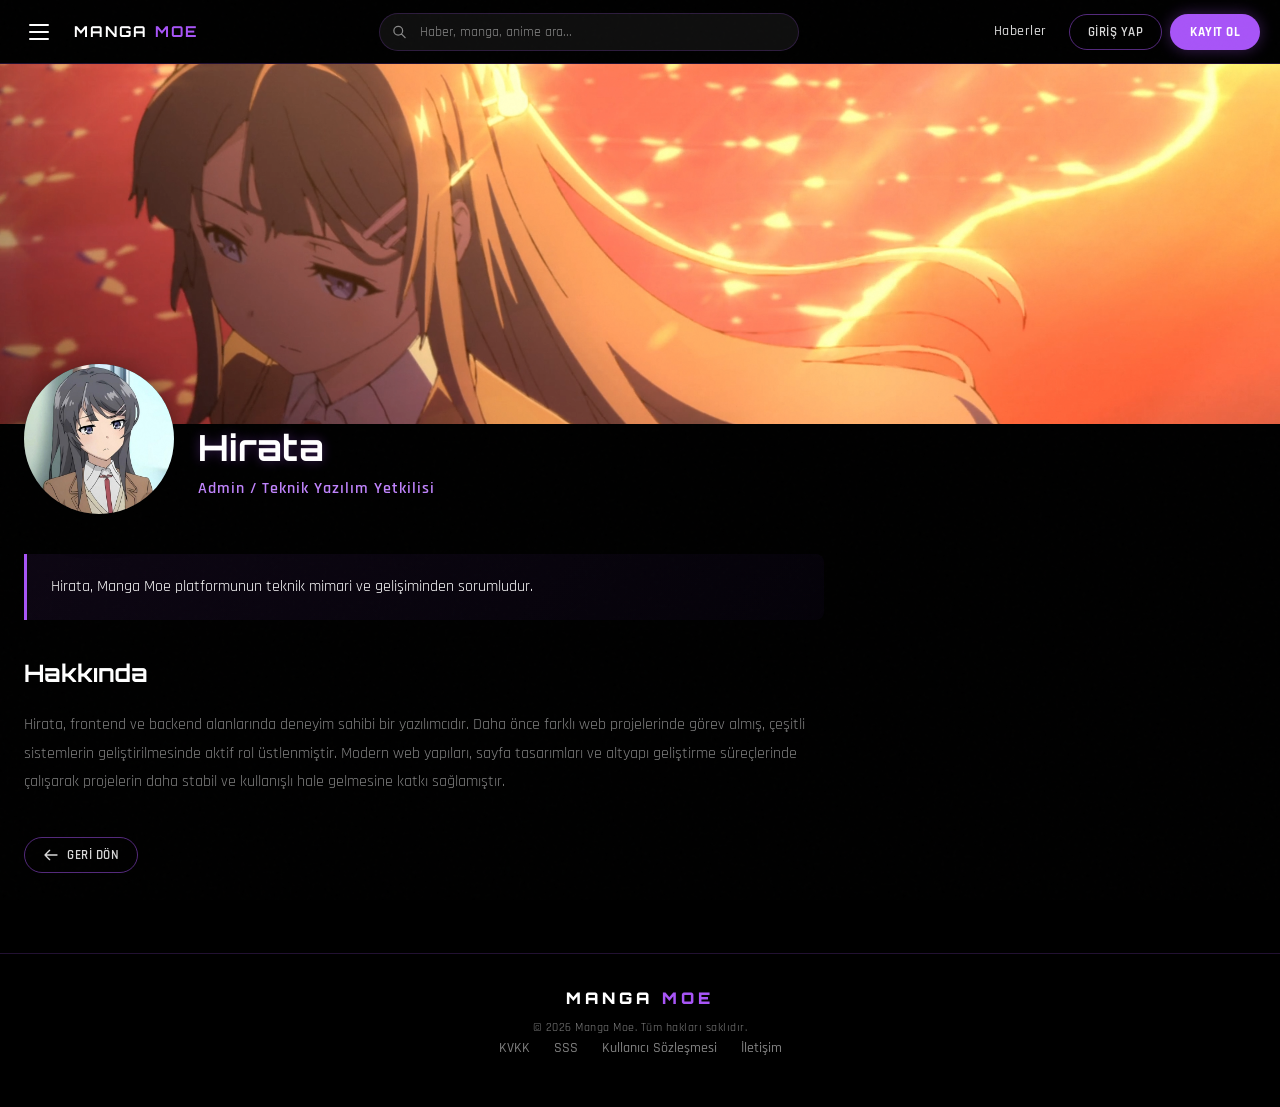
<file: admin/hirata.html>
<!DOCTYPE html>
<html lang="tr">
<head>
  <meta charset="UTF-8">
  <meta name="viewport" content="width=device-width, initial-scale=1.0">
  <title>Hirata Profili — Manga Moe</title>
  <link rel="icon" href="../logo1.jpeg" type="image/jpeg">
  <meta name="description" content="Manga Moe admin kadrosu: Hirata profili.">
  <link rel="stylesheet" href="../style.css">
</head>
<body>

  <!-- DRAWER OVERLAY -->
  <div class="drawer-overlay" id="drawer-overlay"></div>

  <!-- DRAWER -->
  <aside class="drawer" id="drawer">
    <div class="drawer-header">
      <div class="nav-logo">
       <img src="../maskot1.jpeg" class="logo-icon" alt="mascot">
        <span class="logo-text">Manga <span>Moe</span></span>
      </div>
      <button class="drawer-close" id="drawer-close" style="margin-left:auto" aria-label="Kapat">
        <svg width="18" height="18" fill="none" stroke="currentColor" viewBox="0 0 24 24">
          <path stroke-linecap="round" stroke-linejoin="round" stroke-width="2" d="M6 18L18 6M6 6l12 12"/>
        </svg>
      </button>
    </div>
    <div class="drawer-body">
      <span class="drawer-label">Menü</span>
      <ul class="drawer-nav">
        <li>
          <a href="../index.html">
            <svg width="16" height="16" fill="none" stroke="currentColor" viewBox="0 0 24 24">
              <path stroke-linecap="round" stroke-linejoin="round" stroke-width="2" d="M3 12l2-2m0 0l7-7 7 7M5 10v10a1 1 0 001 1h3m10-11l2 2m-2-2v10a1 1 0 01-1 1h-3m-6 0a1 1 0 001-1v-4a1 1 0 011-1h2a1 1 0 011 1v4a1 1 0 001 1m-6 0h6"/>
            </svg>
            Ana Sayfa
          </a>
        </li>
        <li>
          <a href="../haberler.html">
            <svg width="16" height="16" fill="none" stroke="currentColor" viewBox="0 0 24 24">
              <path stroke-linecap="round" stroke-linejoin="round" stroke-width="2" d="M19 20H5a2 2 0 01-2-2V6a2 2 0 012-2h10a2 2 0 012 2v1m2 13a2 2 0 01-2-2V7m2 13a2 2 0 002-2V9a2 2 0 00-2-2h-2m-4-3H9M7 16h6M7 8h6v4H7V8z"/>
            </svg>
            Haberler
          </a>
        </li>
        <li>
             <a href="admin.html">
            <svg width="16" height="16" fill="none" stroke="currentColor" viewBox="0 0 24 24">
              <path stroke-linecap="round" stroke-linejoin="round" stroke-width="2" d="M16 7a4 4 0 11-8 0 4 4 0 018 0zM12 14a7 7 0 00-7 7h14a7 7 0 00-7-7z"/>
            </svg>
            Adminler
          </a>
        </li>
      </ul>
    </div>
    <div class="drawer-footer">
      <button class="btn-ghost modal-trigger" style="font-family:var(--font-body);cursor:pointer;">Giriş Yap</button>
      <button class="btn-primary modal-trigger" style="font-family:var(--font-body);cursor:pointer;">Kayıt Ol</button>
    </div>
  </aside>

  <!-- NAVBAR -->
  <nav class="navbar">
    <div class="nav-inner">
      <button class="hamburger" id="hamburger" aria-label="Menü">
        <span></span><span></span><span></span>
      </button>
      <a href="../index.html" class="nav-logo">
        <span class="logo-text">Manga <span>Moe</span></span>
      </a>
      <div class="nav-search">
        <svg width="15" height="15" fill="none" stroke="currentColor" viewBox="0 0 24 24">
          <path stroke-linecap="round" stroke-linejoin="round" stroke-width="2" d="M21 21l-6-6m2-5a7 7 0 11-14 0 7 7 0 0114 0z"/>
        </svg>
        <input type="text" placeholder="Haber, manga, anime ara...">
      </div>
      <div class="nav-actions">
        <a href="../haberler.html" class="nav-link">Haberler</a>
        <button class="btn-ghost modal-trigger">Giriş Yap</button>
        <button class="btn-primary modal-trigger">Kayıt Ol</button>
        <a href="../arama-motoru.html" class="nav-search-btn" aria-label="Ara">
          <svg width="20" height="20" fill="none" stroke="currentColor" viewBox="0 0 24 24">
            <path stroke-linecap="round" stroke-linejoin="round" stroke-width="2" d="M21 21l-6-6m2-5a7 7 0 11-14 0 7 7 0 0114 0z"/>
          </svg>
        </a>
      </div>
    </div>
  </nav>

  <!-- PROFILE DETAIL SECTION -->
  <div style="padding-top: 64px;">
    <!-- Hero Banner -->
    <div class="admin-profile-hero">
      <img src="../hirata-arka-plan.png" alt="Hirata Banner" class="admin-profile-hero-img">
    </div>

    <div class="container">
      <div class="admin-profile-header">
        <div class="admin-profile-avatar">
          <img src="../hirata.jpeg" alt="Hirata">
        </div>
        <div class="admin-profile-meta">
          <h1 class="admin-profile-name">Hirata</h1>
          <span class="admin-profile-label">Admin / Teknik Yazılım Yetkilisi</span>
        </div>
      </div>

      <div class="admin-profile-content">
        <div class="detail-desc-box">
          <p>Hirata, Manga Moe platformunun teknik mimari ve gelişiminden sorumludur.</p>
        </div>
        
        <div class="admin-detail-text">
          <h2>Hakkında</h2>
          <p>
          Hirata, frontend ve backend alanlarında deneyim sahibi bir yazılımcıdır. Daha önce farklı web projelerinde görev almış, çeşitli sistemlerin geliştirilmesinde aktif rol üstlenmiştir. Modern web yapıları, sayfa tasarımları ve altyapı geliştirme süreçlerinde çalışarak projelerin daha stabil ve kullanışlı hale gelmesine katkı sağlamıştır.
          </p>
          <!-- Kullanıcı burayı kendisi halledecek -->
        </div>

        <div style="margin-top: 40px;">
          <a href="../admin.html" class="btn-ghost" style="display:inline-flex; align-items:center; gap:8px;">
            <svg width="16" height="16" fill="none" stroke="currentColor" viewBox="0 0 24 24">
              <path stroke-linecap="round" stroke-linejoin="round" stroke-width="2" d="M10 19l-7-7m0 0l7-7m-7 7h18"/>
            </svg>
            Geri Dön
          </a>
        </div>
      </div>
    </div>
  </div>

  <!-- FOOTER -->
 <footer>
    <div class="container">
      <div class="footer-logo">Manga <span>Moe</span></div>
      <p class="footer-text">© 2026 Manga Moe. Tüm hakları saklıdır.</p>
      <div class="footer-links">
        <a href="../politikalar/kvkk.html" class="footer-link">KVKK</a>
        <a href="../politikalar/sss.html" class="footer-link">SSS</a>
        <a href="../politikalar/kullanici-sozlesmesi.html" class="footer-link">Kullanıcı Sözleşmesi</a>
        <a href="../iletisim.html" class="footer-link">İletişim</a>
      </div>
    </div>
  </footer>

  <!-- MODAL -->
  <div class="modal-overlay" id="modal-overlay">
    <div class="modal">
      <div class="modal-header">
        <button class="modal-close" id="modal-close" aria-label="Kapat">
          <svg width="18" height="18" fill="none" stroke="currentColor" viewBox="0 0 24 24">
            <path stroke-linecap="round" stroke-linejoin="round" stroke-width="2" d="M6 18L18 6M6 6l12 12"/>
          </svg>
        </button>
      </div>
      <div class="modal-body">
       <img src="../maskot1.jpeg" class="modal-mascot" alt="mascot">
        <h3 class="modal-title">Yakında Aktif Olacak</h3>
        <div class="modal-badge">✦ Coming Soon ✦</div>
        <p class="modal-desc">
          Bu özellik yakında aktif olacaktır.<br>
          Manga Moe ekibi olarak sizlere en iyi deneyimi sunmak için çalışıyoruz.
          Çok yakında görüşmek üzere! 🎌
        </p>
        <div class="modal-footer">
          <button class="btn-modal-close" id="modal-close-footer">Tamam, Anladım</button>
        </div>
      </div>
    </div>
  </div>

  <script src="../script.js"></script>
</body>
</html>
</file>
<file: style.css>
/* ============================================
   MANGA MOE — PREMIUM DARK ANIME UI
   ============================================ */

@import url('https://fonts.googleapis.com/css2?family=Rajdhani:wght@300;400;500;600;700&family=Noto+Sans+JP:wght@300;400;700&family=Orbitron:wght@400;700;900&display=swap');

/* ── VARIABLES ── */
:root {
  --black: #000000;
  --black-deep: #050505;
  --black-card: #0a0a0f;
  --black-glass: rgba(0,0,0,0.7);
  --purple: #a855f7;
  --purple-dark: #7c3aed;
  --purple-light: #c084fc;
  --purple-glow: rgba(168,85,247,0.35);
  --purple-glow-soft: rgba(168,85,247,0.12);
  --white: #ffffff;
  --white-dim: rgba(255,255,255,0.85);
  --white-muted: rgba(255,255,255,0.5);
  --white-ghost: rgba(255,255,255,0.08);
  --text-muted: rgba(255,255,255,0.5);
  --border: rgba(168,85,247,0.2);
  --border-bright: rgba(168,85,247,0.5);
  --font-display: 'Orbitron', sans-serif;
  --font-body: 'Rajdhani', sans-serif;
  --font-jp: 'Noto Sans JP', sans-serif;
  --radius: 4px;
  --radius-lg: 8px;
  --radius-pill: 20px;
  --transition: 0.3s cubic-bezier(0.25, 0.46, 0.45, 0.94);
  --transition-fast: 0.15s ease-out;
}

/* ── RESET & BASE ── */
*, *::before, *::after {
  margin: 0; padding: 0;
  box-sizing: border-box;
}

html {
  scroll-behavior: smooth;
  scrollbar-width: thin;
  scrollbar-color: var(--purple) var(--black-card);
}

::-webkit-scrollbar { width: 5px; }
::-webkit-scrollbar-track { background: var(--black-card); }
::-webkit-scrollbar-thumb { background: var(--purple-dark); border-radius: 10px; }

body {
  background: var(--black);
  color: var(--white);
  font-family: var(--font-body);
  font-size: 16px;
  line-height: 1.6;
  overflow-x: hidden;
  min-height: 100vh;
}

body::before {
  content: '';
  position: fixed;
  inset: 0;
  background-image: url("data:image/svg+xml,%3Csvg viewBox='0 0 256 256' xmlns='http://www.w3.org/2000/svg'%3E%3Cfilter id='noise'%3E%3CfeTurbulence type='fractalNoise' baseFrequency='0.9' numOctaves='4' stitchTiles='stitch'/%3E%3C/filter%3E%3Crect width='100%25' height='100%25' filter='url(%23noise)' opacity='0.025'/%3E%3C/svg%3E");
  pointer-events: none;
  z-index: 9999;
  opacity: 0.4;
}

img { max-width: 100%; height: auto; display: block; }
a { text-decoration: none; color: inherit; }
button { cursor: pointer; border: none; background: none; font-family: inherit; }

/* ── UTILITY ── */
.container {
  width: 100%;
  max-width: 1280px;
  margin: 0 auto;
  padding: 0 24px;
}

.neon-text {
  color: var(--purple);
  text-shadow: 0 0 10px var(--purple-glow), 0 0 30px var(--purple-glow);
}

/* ── NAVBAR ── */
.navbar {
  position: fixed;
  top: 0; left: 0; right: 0;
  z-index: 1000;
  height: 64px;
  background: rgba(0,0,0,0.85);
  backdrop-filter: blur(20px) saturate(180%);
  -webkit-backdrop-filter: blur(20px);
  border-bottom: 1px solid var(--border);
  display: flex;
  align-items: center;
}

.nav-inner {
  width: 100%;
  max-width: 1280px;
  margin: 0 auto;
  padding: 0 20px;
  display: flex;
  align-items: center;
  gap: 16px;
}

.hamburger {
  width: 38px; height: 38px;
  display: flex;
  flex-direction: column;
  justify-content: center;
  align-items: center;
  gap: 5px;
  border-radius: var(--radius);
  transition: var(--transition);
  flex-shrink: 0;
}
.hamburger:hover { background: var(--white-ghost); }
.hamburger span {
  display: block;
  width: 20px; height: 2px;
  background: var(--white);
  border-radius: 2px;
  transition: var(--transition);
}
.hamburger.active span:nth-child(1) { transform: translateY(7px) rotate(45deg); }
.hamburger.active span:nth-child(2) { opacity: 0; transform: scaleX(0); }
.hamburger.active span:nth-child(3) { transform: translateY(-7px) rotate(-45deg); }

.nav-logo {
  display: flex;
  align-items: center;
  gap: 10px;
  flex-shrink: 0;
  text-decoration: none;
}
.logo-icon {
  width: 36px; height: 36px;
  background: linear-gradient(135deg, var(--purple-dark), var(--purple));
  border-radius: var(--radius);
  display: flex;
  align-items: center;
  justify-content: center;
  font-family: var(--font-display);
  font-size: 14px;
  font-weight: 900;
  color: white;
  box-shadow: 0 0 16px var(--purple-glow);
  letter-spacing: -1px;
}
.logo-text {
  font-family: var(--font-display);
  font-size: 15px;
  font-weight: 700;
  color: var(--white);
  letter-spacing: 2px;
  text-transform: uppercase;
}
.logo-text span { color: var(--purple); }

.nav-search {
  flex: 1;
  max-width: 420px;
  margin: 0 auto;
  position: relative;
}
.nav-search input {
  width: 100%;
  height: 38px;
  background: rgba(255,255,255,0.06);
  border: 1px solid var(--border);
  border-radius: var(--radius-pill);
  padding: 0 16px 0 40px;
  color: var(--white);
  font-family: var(--font-body);
  font-size: 14px;
  outline: none;
  transition: var(--transition);
}
.nav-search input::placeholder { color: var(--white-muted); }
.nav-search input:focus {
  border-color: var(--purple);
  background: rgba(168,85,247,0.08);
  box-shadow: 0 0 0 3px rgba(168,85,247,0.15);
}
.nav-search svg {
  position: absolute;
  left: 13px; top: 50%;
  transform: translateY(-50%);
  color: var(--white-muted);
  pointer-events: none;
}

.nav-search-toggle, .nav-search-btn {
  display: none;
  width: 38px; height: 38px;
  align-items: center;
  justify-content: center;
  border-radius: 50%;
  color: var(--white-muted);
  transition: var(--transition);
  flex-shrink: 0;
}
.nav-search-toggle:hover, .nav-search-btn:hover {
  background: var(--white-ghost);
  color: var(--white);
}

.mobile-search-bar {
  display: none;
  position: fixed;
  top: 64px;
  left: 0; right: 0;
  padding: 12px 16px;
  background: rgba(5,0,8,0.97);
  border-bottom: 1px solid var(--border);
  backdrop-filter: blur(20px);
  z-index: 999;
  transform: translateY(-100%);
  opacity: 0;
  transition: transform 0.3s ease, opacity 0.3s ease;
}
.mobile-search-bar.open {
  transform: translateY(0);
  opacity: 1;
}
.mobile-search-bar input {
  width: 100%;
  height: 42px;
  background: rgba(255,255,255,0.07);
  border: 1px solid var(--border);
  border-radius: var(--radius-pill);
  padding: 0 44px 0 16px;
  color: var(--white);
  font-family: var(--font-body);
  font-size: 15px;
  outline: none;
}
.mobile-search-bar input::placeholder { color: var(--white-muted); }
.mobile-search-bar input:focus {
  border-color: var(--purple);
  background: rgba(168,85,247,0.08);
}
.mobile-search-close {
  position: absolute;
  right: 24px; top: 50%;
  transform: translateY(-50%);
  color: var(--white-muted);
  width: 32px; height: 32px;
  display: flex; align-items: center; justify-content: center;
}

.nav-actions {
  display: flex;
  align-items: center;
  gap: 8px;
  flex-shrink: 0;
}
.nav-link {
  height: 36px;
  padding: 0 14px;
  display: flex;
  align-items: center;
  font-family: var(--font-body);
  font-size: 14px;
  font-weight: 500;
  letter-spacing: 0.5px;
  color: var(--white-dim);
  border-radius: var(--radius);
  transition: var(--transition);
  white-space: nowrap;
}
.nav-link:hover { color: var(--white); background: var(--white-ghost); }

.btn-ghost {
  height: 36px;
  padding: 0 18px;
  border: 1px solid var(--border-bright);
  border-radius: var(--radius-pill);
  font-size: 13px;
  font-weight: 600;
  letter-spacing: 0.5px;
  color: var(--white-dim);
  text-transform: uppercase;
  transition: var(--transition);
  white-space: nowrap;
  font-family: var(--font-body);
}
.btn-ghost:hover {
  border-color: var(--purple);
  color: var(--purple);
  background: var(--purple-glow-soft);
  box-shadow: 0 0 12px rgba(168,85,247,0.2);
}

.btn-primary {
  height: 36px;
  padding: 0 20px;
  background: var(--purple);
  border-radius: var(--radius-pill);
  font-size: 13px;
  font-weight: 700;
  letter-spacing: 0.5px;
  color: white;
  text-transform: uppercase;
  transition: var(--transition);
  white-space: nowrap;
  box-shadow: 0 0 16px var(--purple-glow);
  font-family: var(--font-body);
}
.btn-primary:hover {
  background: var(--purple-light);
  box-shadow: 0 0 24px rgba(168,85,247,0.6);
  transform: translateY(-1px);
}

/* ── DRAWER ── */
.drawer-overlay {
  position: fixed;
  inset: 0;
  background: rgba(0,0,0,0.7);
  z-index: 1100;
  opacity: 0;
  pointer-events: none;
  transition: opacity var(--transition);
  backdrop-filter: blur(4px);
}
.drawer-overlay.open { opacity: 1; pointer-events: all; }

.drawer {
  position: fixed;
  top: 0; left: 0; bottom: 0;
  width: 40%;
  max-width: 320px;
  min-width: 260px;
  background: linear-gradient(180deg, #0a0010 0%, #050008 100%);
  border-right: 1px solid var(--border);
  z-index: 1200;
  transform: translateX(-100%);
  transition: transform 0.4s cubic-bezier(0.25, 0.46, 0.45, 0.94);
  display: flex;
  flex-direction: column;
  overflow: hidden;
}
.drawer.open { transform: translateX(0); }

.drawer-header {
  height: 64px;
  display: flex;
  align-items: center;
  padding: 0 20px;
  border-bottom: 1px solid var(--border);
  gap: 12px;
}
.drawer-close {
  width: 32px; height: 32px;
  display: flex;
  align-items: center;
  justify-content: center;
  border-radius: var(--radius);
  color: var(--white-muted);
  transition: var(--transition);
}
.drawer-close:hover { background: var(--white-ghost); color: var(--white); }

.drawer-body { padding: 24px 20px; flex: 1; overflow-y: auto; }
.drawer-nav { list-style: none; display: flex; flex-direction: column; gap: 4px; }
.drawer-nav li a {
  display: flex;
  align-items: center;
  gap: 12px;
  padding: 12px 14px;
  border-radius: var(--radius-lg);
  font-size: 15px;
  font-weight: 500;
  color: var(--white-dim);
  transition: var(--transition);
  letter-spacing: 0.5px;
  border: 1px solid transparent;
}
.drawer-nav li a:hover {
  background: var(--purple-glow-soft);
  border-color: var(--border);
  color: var(--purple-light);
}
.drawer-nav li a svg { color: var(--purple); flex-shrink: 0; }

.drawer-label {
  font-size: 10px;
  font-weight: 700;
  letter-spacing: 3px;
  text-transform: uppercase;
  color: var(--purple);
  padding: 20px 14px 8px;
  display: block;
}

.drawer-auth {
  display: flex;
  flex-direction: column;
  gap: 10px;
  padding: 16px 20px;
  border-top: 1px solid var(--border);
}

.drawer-footer {
  padding: 16px 20px;
  border-top: 1px solid var(--border);
  display: flex;
  flex-direction: column;
  gap: 8px;
}
.drawer-footer button {
  width: 100%;
  height: 44px;
  border-radius: var(--radius-pill);
  font-family: var(--font-body);
  font-size: 13px;
  font-weight: 700;
  letter-spacing: 1px;
  text-transform: uppercase;
  transition: var(--transition);
}
.drawer-footer .btn-ghost-drawer {
  border: 1px solid var(--border-bright);
  color: var(--white-dim);
  background: transparent;
}
.drawer-footer .btn-ghost-drawer:hover {
  border-color: var(--purple);
  color: var(--purple);
  background: var(--purple-glow-soft);
}
.drawer-footer .btn-primary-drawer {
  background: var(--purple);
  color: white;
  box-shadow: 0 0 14px var(--purple-glow);
}
.drawer-footer .btn-primary-drawer:hover {
  background: var(--purple-light);
  box-shadow: 0 0 22px rgba(168,85,247,0.6);
}

/* ── COMING SOON SECTION ── */
.coming-section {
  min-height: calc(100vh - 64px);
  display: flex;
  align-items: center;
  justify-content: center;
  text-align: center;
  position: relative;
  overflow: hidden;
  padding: 48px 0;
}
.coming-section::before {
  content: '';
  position: absolute;
  top: -100px;
  left: 50%;
  transform: translateX(-50%);
  width: 600px; height: 300px;
  background: radial-gradient(ellipse, rgba(168,85,247,0.12) 0%, transparent 70%);
  pointer-events: none;
}

.mascot-area {
  width: 120px; height: 120px;
  margin: 0 auto 32px;
  background: linear-gradient(135deg, rgba(168,85,247,0.2), rgba(124,58,237,0.1));
  border: 2px dashed var(--border);
  border-radius: 50%;
  display: flex;
  align-items: center;
  justify-content: center;
  font-size: 48px;
  position: relative;
  object-fit: cover;
}
.mascot-area::after {
  content: '';
  position: absolute;
  inset: -8px;
  border-radius: 50%;
  border: 1px solid rgba(168,85,247,0.2);
  animation: spin-slow 8s linear infinite;
}
@keyframes spin-slow { to { transform: rotate(360deg); } }

.coming-title {
  font-family: var(--font-display);
  font-size: clamp(20px, 4vw, 36px);
  font-weight: 900;
  letter-spacing: 4px;
  text-transform: uppercase;
  color: var(--white);
  margin-bottom: 16px;
}
.coming-title span { color: var(--purple); text-shadow: 0 0 16px var(--purple); }

.coming-desc {
  font-size: 16px;
  color: var(--white-muted);
  max-width: 500px;
  margin: 0 auto;
  line-height: 1.7;
}

/* ── PAGE HEADER ── */
.page-header {
  margin-top: 64px;
  padding: 60px 0 40px;
  border-bottom: 1px solid var(--border);
  position: relative;
  overflow: hidden;
}
.page-header::before {
  content: '';
  position: absolute;
  top: -50%;
  left: -10%;
  width: 50%;
  height: 200%;
  background: radial-gradient(ellipse, rgba(168,85,247,0.06) 0%, transparent 70%);
  pointer-events: none;
}
.page-header-inner {
  max-width: 1280px;
  margin: 0 auto;
  padding: 0 24px;
  display: flex;
  align-items: flex-end;
  justify-content: space-between;
  flex-wrap: wrap;
  gap: 20px;
}
.page-header-label {
  font-size: 11px;
  font-weight: 700;
  letter-spacing: 4px;
  text-transform: uppercase;
  color: var(--purple);
  margin-bottom: 8px;
}
.page-header-title {
  font-family: var(--font-display);
  font-size: clamp(28px, 5vw, 52px);
  font-weight: 900;
  letter-spacing: 2px;
  text-transform: uppercase;
  color: var(--white);
  line-height: 1;
}
.page-header-count {
  font-size: 14px;
  color: var(--white-muted);
  font-weight: 400;
  letter-spacing: 0;
}
.page-header-count strong { color: var(--purple); }

/* ── NEWS GRID ── */
.news-section { padding: 48px 0; }

.news-grid {
  display: grid;
  grid-template-columns: repeat(auto-fill, minmax(300px, 1fr));
  gap: 20px;
}

/* ── CARD ── */
.news-card {
  background: var(--black-card);
  border: 1px solid var(--border);
  border-radius: var(--radius-lg);
  overflow: hidden;
  transition: var(--transition);
  position: relative;
  cursor: pointer;
  display: flex;
  flex-direction: column;
}
.news-card::before {
  content: '';
  position: absolute;
  inset: 0;
  border-radius: var(--radius-lg);
  opacity: 0;
  transition: opacity var(--transition);
  background: linear-gradient(135deg, rgba(168,85,247,0.05) 0%, transparent 100%);
  pointer-events: none;
  z-index: 1;
}
.news-card:hover {
  border-color: rgba(168,85,247,0.4);
  transform: translateY(-4px);
  box-shadow: 0 8px 32px rgba(168,85,247,0.15), 0 2px 8px rgba(0,0,0,0.5);
}
.news-card:hover::before { opacity: 1; }

.card-image {
  position: relative;
  aspect-ratio: 16/9;
  overflow: hidden;
  background: #111;
  flex-shrink: 0;
}
.card-image img {
  width: 100%;
  height: 100%;
  object-fit: cover;
  transition: transform 0.5s ease-out;
}
.news-card:hover .card-image img { transform: scale(1.05); }

.card-image-overlay {
  position: absolute;
  inset: 0;
  background: linear-gradient(to top, rgba(0,0,0,0.8) 0%, transparent 60%);
}

.card-date-badge {
  position: absolute;
  top: 10px; right: 10px;
  padding: 4px 10px;
  background: rgba(0,0,0,0.8);
  border: 1px solid var(--border);
  border-radius: 2px;
  font-size: 11px;
  font-weight: 600;
  letter-spacing: 1px;
  color: var(--white-muted);
  backdrop-filter: blur(8px);
}

/* ── CARD BODY — buton her zaman altta ── */
.card-body {
  padding: 20px;
  flex: 1;
  display: flex;
  flex-direction: column;
  position: relative;
  z-index: 2;
}

.card-title {
  font-family: var(--font-display);
  font-size: 15px;
  font-weight: 700;
  color: var(--white);
  line-height: 1.4;
  letter-spacing: 0.5px;
  display: -webkit-box;
  -webkit-line-clamp: 2;
  -webkit-box-orient: vertical;
  overflow: hidden;
  margin-bottom: 10px;
}

.card-desc {
  font-size: 13px;
  color: var(--white-muted);
  line-height: 1.6;
  display: -webkit-box;
  -webkit-line-clamp: 3;
  -webkit-box-orient: vertical;
  overflow: hidden;
  flex: 1;
  margin-bottom: 0;
}

.card-footer {
  display: flex;
  align-items: center;
  justify-content: space-between;
  padding-top: 12px;
  border-top: 1px solid var(--border);
  margin-top: 14px;
}

.card-date {
  font-size: 11px;
  font-weight: 600;
  letter-spacing: 1px;
  color: var(--white-muted);
  display: flex;
  align-items: center;
  gap: 4px;
}

.btn-card {
  height: 30px;
  padding: 0 14px;
  border: 1px solid var(--border-bright);
  border-radius: var(--radius-pill);
  font-family: var(--font-body);
  font-size: 11px;
  font-weight: 700;
  letter-spacing: 1.5px;
  text-transform: uppercase;
  color: var(--purple-light);
  transition: var(--transition);
  background: transparent;
}
.btn-card:hover {
  background: var(--purple);
  border-color: var(--purple);
  color: white;
  box-shadow: 0 0 12px var(--purple-glow);
}

/* ── SKELETON LOADING ── */
.skeleton {
  background: linear-gradient(90deg, #0f0f15 0%, #1a1a24 50%, #0f0f15 100%);
  background-size: 200% 100%;
  animation: shimmer 1.5s infinite;
  border-radius: var(--radius);
}
@keyframes shimmer {
  0% { background-position: 200% 0; }
  100% { background-position: -200% 0; }
}
.skeleton-card { border: 1px solid var(--border); border-radius: var(--radius-lg); overflow: hidden; }
.skeleton-img { aspect-ratio: 16/9; }
.skeleton-body { padding: 20px; display: flex; flex-direction: column; gap: 10px; }
.skeleton-title { height: 18px; width: 80%; }
.skeleton-line { height: 12px; }
.skeleton-line:last-child { width: 60%; }

/* ── PAGINATION ── */
.pagination-wrapper {
  display: flex;
  justify-content: center;
  align-items: center;
  gap: 8px;
  padding: 48px 0;
  flex-wrap: wrap;
}

.page-btn {
  min-width: 40px; height: 40px;
  padding: 0 12px;
  border: 1px solid var(--border);
  border-radius: var(--radius-pill);
  background: var(--black-card);
  color: var(--white-dim);
  font-family: var(--font-body);
  font-size: 14px;
  font-weight: 600;
  letter-spacing: 0.5px;
  transition: var(--transition);
  display: flex;
  align-items: center;
  justify-content: center;
  gap: 6px;
}
.page-btn:hover:not(:disabled) {
  border-color: var(--purple);
  color: var(--purple);
  background: var(--purple-glow-soft);
}
.page-btn.active {
  background: var(--purple);
  border-color: var(--purple);
  color: white;
  box-shadow: 0 0 16px var(--purple-glow);
}
.page-btn:disabled {
  opacity: 0.3;
  cursor: not-allowed;
}

/* ── MODAL ── */
.modal-overlay {
  position: fixed;
  inset: 0;
  z-index: 2000;
  background: rgba(0,0,0,0.85);
  display: flex;
  align-items: center;
  justify-content: center;
  padding: 20px;
  opacity: 0;
  pointer-events: none;
  transition: opacity var(--transition);
  backdrop-filter: blur(8px);
}
.modal-overlay.open {
  opacity: 1;
  pointer-events: all;
}

.modal {
  background: linear-gradient(160deg, #0a0014 0%, #050008 100%);
  border: 1px solid var(--border);
  border-radius: 12px;
  width: 100%;
  max-width: 400px;
  overflow: hidden;
  transform: scale(0.9) translateY(20px);
  transition: transform var(--transition);
  box-shadow: 0 0 60px rgba(168,85,247,0.2), 0 40px 80px rgba(0,0,0,0.6);
}
.modal-overlay.open .modal {
  transform: scale(1) translateY(0);
}

.modal-header {
  padding: 24px 24px 0;
  display: flex;
  justify-content: flex-end;
}
.modal-close {
  width: 32px; height: 32px;
  border-radius: var(--radius);
  display: flex;
  align-items: center;
  justify-content: center;
  color: var(--white-muted);
  transition: var(--transition);
}
.modal-close:hover { background: var(--white-ghost); color: var(--white); }

.modal-mascot {
  width: 100px; height: 100px;
  margin: 0 auto 24px;
  background: linear-gradient(135deg, rgba(168,85,247,0.2), rgba(124,58,237,0.1));
  border: 2px dashed var(--border-bright);
  border-radius: 50%;
  display: flex;
  align-items: center;
  justify-content: center;
  font-size: 42px;
  object-fit: cover;
}

.modal-body {
  padding: 0 32px 32px;
  text-align: center;
}

.modal-title {
  font-family: var(--font-display);
  font-size: 20px;
  font-weight: 700;
  letter-spacing: 2px;
  color: var(--white);
  margin-bottom: 12px;
}

.modal-badge {
  display: inline-block;
  padding: 6px 20px;
  background: rgba(168,85,247,0.15);
  border: 1px solid var(--border-bright);
  border-radius: 20px;
  font-size: 13px;
  font-weight: 600;
  letter-spacing: 2px;
  color: var(--purple-light);
  margin-bottom: 16px;
}

.modal-desc {
  font-size: 14px;
  color: var(--white-muted);
  line-height: 1.7;
  margin-bottom: 24px;
}

.modal-footer { margin-top: 8px; }
.btn-modal-close {
  width: 100%;
  height: 44px;
  background: var(--purple);
  border-radius: var(--radius-pill);
  font-family: var(--font-body);
  font-size: 13px;
  font-weight: 700;
  letter-spacing: 2px;
  text-transform: uppercase;
  color: white;
  transition: var(--transition);
  box-shadow: 0 0 16px var(--purple-glow);
}
.btn-modal-close:hover {
  background: var(--purple-light);
  box-shadow: 0 0 24px rgba(168,85,247,0.6);
}

/* ── FOOTER ── */
footer {
  border-top: 1px solid var(--border);
  padding: 32px 0;
  margin-top: 16px;
  text-align: center;
}

.footer-links {
  margin-bottom: 16px;
  display: flex;
  justify-content: center;
  gap: 24px;
  flex-wrap: wrap;
}

.footer-link {
  color: var(--white-muted);
  text-decoration: none;
  font-size: 14px;
  transition: var(--transition);
  font-weight: 500;
}

.footer-link:hover {
  color: var(--purple-light);
}

.footer-logo {
  font-family: var(--font-display);
  font-size: 16px;
  font-weight: 900;
  letter-spacing: 4px;
  text-transform: uppercase;
  margin-bottom: 6px;
  color: var(--white);
}
.footer-logo span { color: var(--purple); }
.footer-text {
  font-size: 12px;
  color: var(--white-muted);
  letter-spacing: 0.5px;
}

/* ── DIVIDER ── */
.purple-line {
  height: 1px;
  background: linear-gradient(90deg, transparent, var(--purple), transparent);
  margin: 0;
  opacity: 0.5;
}

/* ══════════════════════════════════════════
   HABER DETAY SAYFASI
   ══════════════════════════════════════════ */

.detail-hero {
  position: relative;
  width: 100%;
  height: 55vh;
  min-height: 320px;
  max-height: 520px;
  overflow: hidden;
}

.detail-hero-img {
  position: absolute;
  inset: 0;
  background-size: cover;
  background-position: center;
  transform: scale(1.03);
  transition: transform 6s ease-out;
}
.detail-hero:hover .detail-hero-img { transform: scale(1); }

.detail-hero-overlay {
  position: absolute;
  inset: 0;
  background: linear-gradient(
    to bottom,
    rgba(0,0,0,0.2) 0%,
    rgba(0,0,0,0.5) 40%,
    rgba(0,0,0,0.92) 100%
  );
}

.detail-hero-content {
  position: absolute;
  bottom: 0; left: 0; right: 0;
  z-index: 2;
  padding-bottom: 36px;
}

.detail-breadcrumb {
  display: flex;
  align-items: center;
  gap: 6px;
  font-size: 12px;
  color: var(--white-muted);
  margin-bottom: 14px;
  flex-wrap: wrap;
}
.detail-breadcrumb a { color: var(--white-muted); transition: color var(--transition-fast); }
.detail-breadcrumb a:hover { color: var(--purple-light); }
.detail-breadcrumb svg { color: var(--white-muted); flex-shrink: 0; }

.detail-badge {
  display: inline-flex;
  align-items: center;
  padding: 4px 12px;
  background: rgba(168,85,247,0.2);
  border: 1px solid var(--border-bright);
  border-radius: 2px;
  font-size: 10px;
  font-weight: 700;
  letter-spacing: 3px;
  text-transform: uppercase;
  color: var(--purple-light);
  margin-bottom: 12px;
}

.detail-title {
  font-family: var(--font-display);
  font-size: clamp(18px, 3.5vw, 36px);
  font-weight: 700;
  line-height: 1.2;
  color: var(--white);
  letter-spacing: 0.5px;
  margin-bottom: 14px;
  text-shadow: 0 2px 20px rgba(0,0,0,0.8);
}

.detail-meta {
  display: flex;
  align-items: center;
  gap: 16px;
  flex-wrap: wrap;
}

.detail-date {
  display: flex;
  align-items: center;
  gap: 6px;
  font-size: 13px;
  font-weight: 600;
  color: var(--white-muted);
  letter-spacing: 0.5px;
}

.detail-id {
  font-size: 11px;
  font-weight: 700;
  letter-spacing: 2px;
  color: var(--purple);
  padding: 3px 10px;
  border: 1px solid var(--border);
  border-radius: 2px;
  background: rgba(168,85,247,0.1);
}

.detail-layout {
  display: grid;
  grid-template-columns: 1fr 320px;
  gap: 40px;
  padding: 40px 0 64px;
  align-items: start;
}

.detail-article { min-width: 0; }

.detail-desc-box {
  background: linear-gradient(135deg, rgba(168,85,247,0.08) 0%, rgba(124,58,237,0.04) 100%);
  border-left: 3px solid var(--purple);
  border-radius: 0 var(--radius-lg) var(--radius-lg) 0;
  padding: 20px 24px;
  margin-bottom: 32px;
}

.detail-desc {
  font-size: 17px;
  font-weight: 500;
  color: var(--white-dim);
  line-height: 1.7;
  letter-spacing: 0.3px;
}

.detail-content {
  font-size: 16px;
  color: var(--white-muted);
  line-height: 1.85;
  letter-spacing: 0.2px;
}
.detail-content p { margin-bottom: 20px; }

.detail-nav {
  display: grid;
  grid-template-columns: 1fr 1fr;
  gap: 16px;
  margin-top: 48px;
  padding-top: 32px;
  border-top: 1px solid var(--border);
}

.detail-nav-btn {
  display: flex;
  align-items: center;
  gap: 14px;
  padding: 16px 18px;
  background: var(--black-card);
  border: 1px solid var(--border);
  border-radius: var(--radius-lg);
  transition: var(--transition);
  color: inherit;
  text-decoration: none;
  min-width: 0;
}
.detail-nav-btn:hover {
  border-color: var(--purple);
  background: rgba(168,85,247,0.06);
  box-shadow: 0 4px 16px rgba(168,85,247,0.12);
  transform: translateY(-2px);
}
.detail-nav-btn svg { flex-shrink: 0; color: var(--purple); }
.detail-nav-next { text-align: right; flex-direction: row-reverse; }
.detail-nav-btn > div { display: flex; flex-direction: column; gap: 4px; min-width: 0; }
.detail-nav-label {
  font-size: 10px;
  font-weight: 700;
  letter-spacing: 2px;
  text-transform: uppercase;
  color: var(--purple);
}
.detail-nav-title {
  font-size: 13px;
  font-weight: 600;
  color: var(--white-dim);
  line-height: 1.4;
  white-space: nowrap;
  overflow: hidden;
  text-overflow: ellipsis;
}

.detail-sidebar {
  position: sticky;
  top: 80px;
  display: flex;
  flex-direction: column;
  gap: 24px;
}

.sidebar-section {
  background: var(--black-card);
  border: 1px solid var(--border);
  border-radius: var(--radius-lg);
  overflow: hidden;
}

.sidebar-label {
  display: block;
  padding: 16px 18px 12px;
  font-size: 10px;
  font-weight: 700;
  letter-spacing: 3px;
  text-transform: uppercase;
  color: var(--purple);
  border-bottom: 1px solid var(--border);
}

.sidebar-list { display: flex; flex-direction: column; }

.sidebar-item {
  display: flex;
  gap: 12px;
  padding: 14px 16px;
  border-bottom: 1px solid var(--border);
  transition: var(--transition);
  text-decoration: none;
  color: inherit;
}
.sidebar-item:last-child { border-bottom: none; }
.sidebar-item:hover { background: rgba(168,85,247,0.06); }
.sidebar-item img {
  width: 72px; height: 52px;
  object-fit: cover;
  border-radius: var(--radius);
  flex-shrink: 0;
  border: 1px solid var(--border);
}
.sidebar-item-info { display: flex; flex-direction: column; gap: 6px; min-width: 0; }
.sidebar-item-title {
  font-size: 13px;
  font-weight: 600;
  color: var(--white-dim);
  line-height: 1.4;
  display: -webkit-box;
  -webkit-line-clamp: 2;
  -webkit-box-orient: vertical;
  overflow: hidden;
}
.sidebar-item-date { font-size: 11px; color: var(--white-muted); letter-spacing: 0.5px; }

.btn-all-news {
  display: flex;
  align-items: center;
  justify-content: center;
  gap: 10px;
  width: 100%;
  padding: 16px;
  background: linear-gradient(135deg, rgba(168,85,247,0.15), rgba(124,58,237,0.1));
  color: var(--purple-light);
  font-family: var(--font-body);
  font-size: 13px;
  font-weight: 700;
  letter-spacing: 1.5px;
  text-transform: uppercase;
  text-decoration: none;
  transition: var(--transition);
}
.btn-all-news:hover {
  background: linear-gradient(135deg, rgba(168,85,247,0.3), rgba(124,58,237,0.2));
  color: var(--white);
}

.detail-error {
  max-width: 1280px;
  margin: 0 auto;
  padding: 80px 24px;
  text-align: center;
  color: var(--white-muted);
}

.detail-skeleton-hero {
  width: 100%;
  height: 55vh;
  min-height: 320px;
  max-height: 520px;
}

/* ══════════════════════════════════════════
   MOBİL DÜZELTMELER
   ══════════════════════════════════════════ */

@media (max-width: 900px) {
  .detail-layout {
    grid-template-columns: 1fr;
    gap: 32px;
    padding: 28px 0 48px;
  }
  .detail-sidebar { position: static; }
}

@media (max-width: 768px) {
  .nav-search { display: none; }
  .nav-link { display: none; }
  .nav-actions .btn-ghost, .nav-actions .btn-primary {
    display: none;
  }
  .nav-search-toggle, .nav-search-btn { display: flex; }
  .mobile-search-bar { display: block; }
  .drawer-footer { display: flex; }
  .news-grid { grid-template-columns: 1fr; gap: 16px; }
  .page-header-inner { flex-direction: column; align-items: flex-start; gap: 8px; }
  .page-header { padding: 40px 0 28px; }
  .detail-hero { height: 45vh; min-height: 280px; }
  .detail-title { font-size: clamp(16px, 4.5vw, 24px); }
  .detail-breadcrumb { font-size: 11px; }
  .detail-hero-content { padding-bottom: 24px; }
  .detail-desc { font-size: 15px; }
  .detail-content { font-size: 15px; }
  .detail-nav { grid-template-columns: 1fr; }
  .drawer { width: 80%; max-width: 280px; }
  .modal { max-width: 340px; }
  .logo-text { display: none; }
}

@media (max-width: 480px) {
  .container { padding: 0 16px; }
  .detail-hero { height: 40vh; min-height: 240px; }
  .detail-desc-box { padding: 16px; }
  .detail-nav-btn { padding: 12px 14px; }
  .detail-nav-title { display: none; }
  .news-section { padding: 28px 0; }
  .page-header-title { font-size: clamp(22px, 6vw, 36px); }
  .logo-text { display: flex; }
}

/* ── ANIMATIONS ── */
@keyframes fadeInUp {
  from { opacity: 0; transform: translateY(20px); }
  to { opacity: 1; transform: translateY(0); }
}
.animate-in { animation: fadeInUp 0.5s ease-out forwards; }
.animate-in:nth-child(2) { animation-delay: 0.1s; }
.animate-in:nth-child(3) { animation-delay: 0.2s; }
.animate-in:nth-child(4) { animation-delay: 0.3s; }

@media (hover: none) {
  .news-card:hover { transform: none; box-shadow: none; border-color: rgba(168,85,247,0.3); }
  .btn-primary:hover { transform: none; }
  .detail-nav-btn:hover { transform: none; }
}

/* ══════════════════════════════════════════
   ADMIN SAYFASI STİLLERİ
   ══════════════════════════════════════════ */

.admin-container {
  padding: 40px 24px;
  display: flex;
  flex-direction: column;
  gap: 32px;
  max-width: 800px;
}

.admin-card {
  background: var(--black-card);
  border: 1px solid var(--border);
  border-radius: 16px;
  overflow: hidden;
  transition: var(--transition);
  display: flex;
  flex-direction: column;
}

.admin-card:hover {
  border-color: var(--purple);
  box-shadow: 0 0 30px var(--purple-glow-soft);
  transform: translateY(-4px);
}

.admin-card-banner {
  height: 160px;
  width: 100%;
  overflow: hidden;
  position: relative;
}

.admin-card-banner img {
  width: 100%;
  height: 100%;
  object-fit: cover;
  transition: transform 0.5s ease;
}

.admin-card:hover .admin-card-banner img {
  transform: scale(1.05);
}

.admin-card-body {
  padding: 24px;
  display: flex;
  flex-direction: column;
  gap: 20px;
}

.admin-profile-section {
  display: flex;
  align-items: center;
  gap: 20px;
}

.admin-avatar {
  width: 80px;
  height: 80px;
  border-radius: 50%;
  border: 3px solid var(--purple);
  padding: 3px;
  background: var(--black);
  flex-shrink: 0;
  overflow: hidden;
  margin-top: -60px; /* Banner üzerine binsin */
  position: relative;
  z-index: 2;
  box-shadow: 0 4px 12px rgba(0,0,0,0.5);
}

.admin-avatar img {
  width: 100%;
  height: 100%;
  object-fit: cover;
  border-radius: 50%;
}

.admin-info {
  display: flex;
  flex-direction: column;
}

.admin-description {
  margin-top: 12px;
  font-size: 15px;
  line-height: 1.6;
  color: var(--text-muted);
  font-family: var(--font-body);
}

.admin-name {
  font-family: var(--font-display);
  font-size: 24px;
  font-weight: 700;
  color: var(--white);
  line-height: 1.2;
}

.admin-role {
  font-size: 14px;
  color: var(--purple-light);
  font-weight: 600;
  letter-spacing: 1px;
  text-transform: uppercase;
}

.admin-card-footer {
  display: flex;
  justify-content: flex-end;
  padding-top: 16px;
  border-top: 1px solid var(--border);
}

.btn-admin-detail {
  padding: 10px 24px;
  background: var(--purple);
  color: white;
  border-radius: var(--radius-pill);
  font-family: var(--font-body);
  font-size: 14px;
  font-weight: 700;
  text-transform: uppercase;
  letter-spacing: 1px;
  transition: var(--transition);
  box-shadow: 0 0 16px var(--purple-glow);
}

.btn-admin-detail:hover {
  background: var(--purple-light);
  transform: translateY(-2px);
  box-shadow: 0 0 24px rgba(168,85,247,0.5);
}

@media (max-width: 600px) {
  .admin-avatar {
    width: 64px;
    height: 64px;
    margin-top: -50px;
  }
  .admin-name {
    font-size: 20px;
  }
}

/* ── Admin Profile Details ── */
.admin-profile-hero {
  width: 100%;
  height: 40vh;
  min-height: 250px;
  max-height: 400px;
  overflow: hidden;
}

.admin-profile-hero-img {
  width: 100%;
  height: 100%;
  object-fit: cover;
}

.admin-profile-header {
  display: flex;
  align-items: flex-end;
  gap: 24px;
  margin-top: -60px;
  margin-bottom: 40px;
  position: relative;
  z-index: 10;
}

.admin-profile-avatar {
  width: 150px;
  height: 150px;
  border-radius: 50%;
  border: 4px solid var(--black-bg);
  background: var(--black-card);
  overflow: hidden;
  box-shadow: 0 8px 32px rgba(0,0,0,0.5);
}

.admin-profile-avatar img {
  width: 100%;
  height: 100%;
  object-fit: cover;
}

.admin-profile-meta {
  padding-bottom: 12px;
}

.admin-profile-name {
  font-family: var(--font-display);
  font-size: 36px;
  color: var(--white);
  margin: 0;
  text-shadow: 0 0 12px var(--purple-glow);
}

.admin-profile-label {
  font-size: 16px;
  color: var(--purple-light);
  font-weight: 600;
  letter-spacing: 1px;
}

.admin-profile-content {
  max-width: 800px;
  margin-bottom: 80px;
}

.admin-detail-text {
  color: var(--text-muted);
  font-family: var(--font-body);
  line-height: 1.8;
}

.admin-detail-text h2 {
  color: var(--white);
  font-family: var(--font-display);
  margin-top: 32px;
  margin-bottom: 16px;
  font-size: 24px;
}

@media (max-width: 768px) {
  .admin-profile-header {
    flex-direction: column;
    align-items: center;
    text-align: center;
    margin-top: -75px;
  }
  .admin-profile-avatar {
    width: 120px;
    height: 120px;
  }
  .admin-profile-name {
    font-size: 28px;
  }
}
feat-hero-slider-4706398947823222591

/* ── HERO SLIDER ── */
.hero-slider {
  position: relative;
  width: 100%;
  height: min(580px, 90vw);
  overflow: hidden;
  background: var(--black-deep);
}

@media (max-width: 480px) {
  .hero-slider { height: 92vw; }
}

.slide {
  position: absolute;
  inset: 0;
  display: flex;
  align-items: flex-end;
  opacity: 0;
  transform: scale(1.06) translateX(40px);
  transition: opacity 0.7s ease, transform 0.7s ease;
  pointer-events: none;
  z-index: 0;
}

.slide.active {
  opacity: 1;
  transform: scale(1) translateX(0);
  pointer-events: auto;
  z-index: 1;
}

.slide.exit {
  opacity: 0;
  transform: scale(0.97) translateX(-40px);
  z-index: 2;
}

.slide-bg {
  position: absolute;
  inset: 0;
  background-size: cover;
  background-position: center top;
  transform-origin: center;
}

.slide.active .slide-bg {
  animation: kzoom 8s ease forwards;
}

@keyframes kzoom {
  from { transform: scale(1); }
  to   { transform: scale(1.07); }
}

.slide-overlay {
  position: absolute;
  inset: 0;
  background: linear-gradient(
    to top,
    rgba(0,0,0,0.97) 0%,
    rgba(0,0,0,0.55) 45%,
    rgba(0,0,0,0.15) 100%
  );
}

.slide::before {
  content: '';
  position: absolute;
  left: 0; top: 0; bottom: 0;
  width: 4px;
  background: var(--purple);
  z-index: 5;
  transform: scaleY(0);
  transform-origin: bottom;
  transition: transform 0.5s 0.3s ease;
}
.slide.active::before { transform: scaleY(1); }

.slide-content {
  position: relative;
  z-index: 3;
  padding: 0 clamp(16px, 5vw, 48px) clamp(24px, 5vw, 44px);
  width: 100%;
  max-width: 720px;
}

.slide-tag {
  display: inline-flex;
  align-items: center;
  gap: 6px;
  background: var(--purple);
  color: #fff;
  font-size: clamp(10px, 2.5vw, 13px);
  font-weight: 700;
  letter-spacing: 0.12em;
  text-transform: uppercase;
  padding: 4px 10px;
  border-radius: 2px;
  margin-bottom: 10px;
  opacity: 0;
  transform: translateY(12px);
  transition: opacity 0.4s 0.45s, transform 0.4s 0.45s;
}
.slide.active .slide-tag { opacity: 1; transform: none; }

.slide-tag .dot {
  width: 6px; height: 6px;
  border-radius: 50%;
  background: #fff;
  animation: blinkSlider 1.2s infinite;
}
@keyframes blinkSlider { 0%,100%{opacity:1} 50%{opacity:.3} }

.slide-title {
  font-family: 'Bebas Neue', sans-serif;
  font-size: clamp(28px, 8vw, 62px);
  line-height: 1.02;
  letter-spacing: 0.03em;
  margin-bottom: 10px;
  opacity: 0;
  transform: translateY(18px);
  transition: opacity 0.5s 0.55s, transform 0.5s 0.55s;
  text-shadow: 0 2px 20px rgba(0,0,0,0.6);
}
.slide.active .slide-title { opacity: 1; transform: none; }

.slide-title span { color: var(--purple-light); }

.slide-desc {
  font-size: clamp(12px, 3.2vw, 15px);
  color: #ccc8ee;
  line-height: 1.55;
  max-width: 480px;
  margin-bottom: 18px;
  opacity: 0;
  transform: translateY(14px);
  transition: opacity 0.5s 0.65s, transform 0.5s 0.65s;
}
.slide.active .slide-desc { opacity: 1; transform: none; }

.slide-actions {
  display: flex;
  gap: 12px;
  flex-wrap: wrap;
  opacity: 0;
  transform: translateY(10px);
  transition: opacity 0.4s 0.75s, transform 0.4s 0.75s;
}
.slide.active .slide-actions { opacity: 1; transform: none; }

.btn-slide-primary {
  background: var(--purple);
  color: #fff;
  box-shadow: 0 4px 18px var(--purple-glow);
  padding: 10px 22px;
  border-radius: 3px;
  font-family: var(--font-body);
  font-weight: 700;
  font-size: clamp(12px, 3vw, 14px);
  letter-spacing: 0.08em;
  text-transform: uppercase;
  display: inline-flex;
  align-items: center;
  gap: 6px;
  transition: transform 0.18s, box-shadow 0.18s, background 0.18s;
  text-decoration: none;
}
.btn-slide-primary:hover {
  background: var(--purple-dark);
  transform: translateY(-2px);
  box-shadow: 0 6px 22px var(--purple-glow);
}

.btn-slide-ghost {
  background: rgba(255,255,255,0.09);
  color: #fff;
  border: 1px solid rgba(255,255,255,0.18);
  backdrop-filter: blur(6px);
  padding: 10px 22px;
  border-radius: 3px;
  font-family: var(--font-body);
  font-weight: 700;
  font-size: clamp(12px, 3vw, 14px);
  letter-spacing: 0.08em;
  text-transform: uppercase;
  display: inline-flex;
  align-items: center;
  gap: 6px;
  transition: transform 0.18s, background 0.18s;
  text-decoration: none;
}
.btn-slide-ghost:hover {
  background: rgba(255,255,255,0.17);
  transform: translateY(-2px);
}

.ep-badge {
  position: absolute;
  top: clamp(12px, 3vw, 22px);
  right: clamp(12px, 3vw, 22px);
  z-index: 4;
  background: rgba(10,10,15,0.75);
  border: 1px solid rgba(255,255,255,0.12);
  backdrop-filter: blur(8px);
  border-radius: 4px;
  padding: 6px 12px;
  font-size: clamp(10px, 2.5vw, 12px);
  font-weight: 700;
  letter-spacing: 0.1em;
  text-transform: uppercase;
  color: var(--purple-light);
  opacity: 0;
  transform: translateY(-8px);
  transition: opacity 0.4s 0.5s, transform 0.4s 0.5s;
}
.slide.active .ep-badge { opacity: 1; transform: none; }

.slider-controls {
  position: absolute;
  bottom: clamp(16px, 4vw, 28px);
  right: clamp(12px, 4vw, 32px);
  z-index: 10;
  display: flex;
  align-items: center;
  gap: 8px;
}

.ctrl-btn {
  width: 38px; height: 38px;
  border-radius: 50%;
  border: 1.5px solid rgba(255,255,255,0.2);
  background: rgba(10,10,15,0.6);
  backdrop-filter: blur(8px);
  color: #fff;
  font-size: 16px;
  cursor: pointer;
  display: grid;
  place-items: center;
  transition: background 0.18s, border-color 0.18s, transform 0.18s;
}
.ctrl-btn:hover {
  background: var(--purple);
  border-color: var(--purple);
  transform: scale(1.1);
}

.slider-dots {
  position: absolute;
  bottom: clamp(16px, 4vw, 28px);
  left: 50%;
  transform: translateX(-50%);
  z-index: 10;
  display: flex;
  gap: 8px;
  align-items: center;
}

.dot-btn {
  width: 8px; height: 8px;
  border-radius: 50%;
  border: none;
  background: rgba(255,255,255,0.3);
  cursor: pointer;
  transition: background 0.25s, transform 0.25s, width 0.25s;
  padding: 0;
}
.dot-btn.active {
  background: var(--purple);
  width: 24px;
  border-radius: 4px;
}

.progress-bar {
  position: absolute;
  bottom: 0; left: 0;
  height: 3px;
  background: var(--purple);
  width: 0%;
  z-index: 10;
  transition: width linear;
}

.slide-count {
  position: absolute;
  top: clamp(12px, 3vw, 22px);
  left: clamp(18px, 4vw, 32px);
  z-index: 10;
  font-family: 'Bebas Neue', sans-serif;
  font-size: clamp(13px, 3.5vw, 18px);
  letter-spacing: 0.1em;
  color: rgba(255,255,255,0.5);
}
.slide-count .current { color: var(--purple); font-size: 1.4em; line-height: 1; }

.pause-icon {
  position: absolute;
  top: 50%; left: 50%;
  transform: translate(-50%, -50%) scale(0);
  z-index: 20;
  background: rgba(10,10,15,0.7);
  border-radius: 50%;
  width: 56px; height: 56px;
  display: grid;
  place-items: center;
  font-size: 22px;
  transition: transform 0.2s;
  pointer-events: none;
}
.hero-slider.paused .pause-icon { transform: translate(-50%, -50%) scale(1); }
=======

/* ── HERO SLIDER ── */
.hero-slider {
  position: relative;
  width: 100%;
  height: min(580px, 90vw);
  overflow: hidden;
  background: var(--black-deep);
}

@media (max-width: 480px) {
  .hero-slider { height: 92vw; }
}

.slide {
  position: absolute;
  inset: 0;
  display: flex;
  align-items: flex-end;
  opacity: 0;
  transform: scale(1.06) translateX(40px);
  transition: opacity 0.7s ease, transform 0.7s ease;
  pointer-events: none;
  z-index: 0;
}

.slide.active {
  opacity: 1;
  transform: scale(1) translateX(0);
  pointer-events: auto;
  z-index: 1;
}

.slide.exit {
  opacity: 0;
  transform: scale(0.97) translateX(-40px);
  z-index: 2;
}

.slide-bg {
  position: absolute;
  inset: 0;
  background-size: cover;
  background-position: center top;
  transform-origin: center;
}

.slide.active .slide-bg {
  animation: kzoom 8s ease forwards;
}

@keyframes kzoom {
  from { transform: scale(1); }
  to   { transform: scale(1.07); }
}

.slide-overlay {
  position: absolute;
  inset: 0;
  background: linear-gradient(
    to top,
    rgba(0,0,0,0.97) 0%,
    rgba(0,0,0,0.55) 45%,
    rgba(0,0,0,0.15) 100%
  );
}

.slide::before {
  content: '';
  position: absolute;
  left: 0; top: 0; bottom: 0;
  width: 4px;
  background: var(--purple);
  z-index: 5;
  transform: scaleY(0);
  transform-origin: bottom;
  transition: transform 0.5s 0.3s ease;
}
.slide.active::before { transform: scaleY(1); }

.slide-content {
  position: relative;
  z-index: 3;
  padding: 0 clamp(16px, 5vw, 48px) clamp(24px, 5vw, 44px);
  width: 100%;
  max-width: 720px;
}

.slide-tag {
  display: inline-flex;
  align-items: center;
  gap: 6px;
  background: var(--purple);
  color: #fff;
  font-size: clamp(10px, 2.5vw, 13px);
  font-weight: 700;
  letter-spacing: 0.12em;
  text-transform: uppercase;
  padding: 4px 10px;
  border-radius: 2px;
  margin-bottom: 10px;
  opacity: 0;
  transform: translateY(12px);
  transition: opacity 0.4s 0.45s, transform 0.4s 0.45s;
}
.slide.active .slide-tag { opacity: 1; transform: none; }

.slide-tag .dot {
  width: 6px; height: 6px;
  border-radius: 50%;
  background: #fff;
  animation: blinkSlider 1.2s infinite;
}
@keyframes blinkSlider { 0%,100%{opacity:1} 50%{opacity:.3} }

.slide-title {
  font-family: 'Bebas Neue', sans-serif;
  font-size: clamp(28px, 8vw, 62px);
  line-height: 1.02;
  letter-spacing: 0.03em;
  margin-bottom: 10px;
  opacity: 0;
  transform: translateY(18px);
  transition: opacity 0.5s 0.55s, transform 0.5s 0.55s;
  text-shadow: 0 2px 20px rgba(0,0,0,0.6);
}
.slide.active .slide-title { opacity: 1; transform: none; }

.slide-title span { color: var(--purple-light); }

.slide-desc {
  font-size: clamp(12px, 3.2vw, 15px);
  color: #ccc8ee;
  line-height: 1.55;
  max-width: 480px;
  margin-bottom: 18px;
  opacity: 0;
  transform: translateY(14px);
  transition: opacity 0.5s 0.65s, transform 0.5s 0.65s;
}
.slide.active .slide-desc { opacity: 1; transform: none; }

.slide-actions {
  display: flex;
  gap: 12px;
  flex-wrap: wrap;
  opacity: 0;
  transform: translateY(10px);
  transition: opacity 0.4s 0.75s, transform 0.4s 0.75s;
}
.slide.active .slide-actions { opacity: 1; transform: none; }

.btn-slide-primary {
  background: var(--purple);
  color: #fff;
  box-shadow: 0 4px 18px var(--purple-glow);
  padding: 10px 22px;
  border-radius: 3px;
  font-family: var(--font-body);
  font-weight: 700;
  font-size: clamp(12px, 3vw, 14px);
  letter-spacing: 0.08em;
  text-transform: uppercase;
  display: inline-flex;
  align-items: center;
  gap: 6px;
  transition: transform 0.18s, box-shadow 0.18s, background 0.18s;
  text-decoration: none;
}
.btn-slide-primary:hover {
  background: var(--purple-dark);
  transform: translateY(-2px);
  box-shadow: 0 6px 22px var(--purple-glow);
}

.btn-slide-ghost {
  background: rgba(255,255,255,0.09);
  color: #fff;
  border: 1px solid rgba(255,255,255,0.18);
  backdrop-filter: blur(6px);
  padding: 10px 22px;
  border-radius: 3px;
  font-family: var(--font-body);
  font-weight: 700;
  font-size: clamp(12px, 3vw, 14px);
  letter-spacing: 0.08em;
  text-transform: uppercase;
  display: inline-flex;
  align-items: center;
  gap: 6px;
  transition: transform 0.18s, background 0.18s;
  text-decoration: none;
}
.btn-slide-ghost:hover {
  background: rgba(255,255,255,0.17);
  transform: translateY(-2px);
}

.ep-badge {
  position: absolute;
  top: clamp(12px, 3vw, 22px);
  right: clamp(12px, 3vw, 22px);
  z-index: 4;
  background: rgba(10,10,15,0.75);
  border: 1px solid rgba(255,255,255,0.12);
  backdrop-filter: blur(8px);
  border-radius: 4px;
  padding: 6px 12px;
  font-size: clamp(10px, 2.5vw, 12px);
  font-weight: 700;
  letter-spacing: 0.1em;
  text-transform: uppercase;
  color: var(--purple-light);
  opacity: 0;
  transform: translateY(-8px);
  transition: opacity 0.4s 0.5s, transform 0.4s 0.5s;
}
.slide.active .ep-badge { opacity: 1; transform: none; }

.slider-controls {
  position: absolute;
  bottom: clamp(16px, 4vw, 28px);
  right: clamp(12px, 4vw, 32px);
  z-index: 10;
  display: flex;
  align-items: center;
  gap: 8px;
}

.ctrl-btn {
  width: 38px; height: 38px;
  border-radius: 50%;
  border: 1.5px solid rgba(255,255,255,0.2);
  background: rgba(10,10,15,0.6);
  backdrop-filter: blur(8px);
  color: #fff;
  font-size: 16px;
  cursor: pointer;
  display: grid;
  place-items: center;
  transition: background 0.18s, border-color 0.18s, transform 0.18s;
}
.ctrl-btn:hover {
  background: var(--purple);
  border-color: var(--purple);
  transform: scale(1.1);
}

.slider-dots {
  position: absolute;
  bottom: clamp(16px, 4vw, 28px);
  left: 50%;
  transform: translateX(-50%);
  z-index: 10;
  display: flex;
  gap: 8px;
  align-items: center;
}

.dot-btn {
  width: 8px; height: 8px;
  border-radius: 50%;
  border: none;
  background: rgba(255,255,255,0.3);
  cursor: pointer;
  transition: background 0.25s, transform 0.25s, width 0.25s;
  padding: 0;
}
.dot-btn.active {
  background: var(--purple);
  width: 24px;
  border-radius: 4px;
}

.progress-bar {
  position: absolute;
  bottom: 0; left: 0;
  height: 3px;
  background: var(--purple);
  width: 0%;
  z-index: 10;
  transition: width linear;
}

.slide-count {
  position: absolute;
  top: clamp(12px, 3vw, 22px);
  left: clamp(18px, 4vw, 32px);
  z-index: 10;
  font-family: 'Bebas Neue', sans-serif;
  font-size: clamp(13px, 3.5vw, 18px);
  letter-spacing: 0.1em;
  color: rgba(255,255,255,0.5);
}
.slide-count .current { color: var(--purple); font-size: 1.4em; line-height: 1; }

.pause-icon {
  position: absolute;
  top: 50%; left: 50%;
  transform: translate(-50%, -50%) scale(0);
  z-index: 20;
  background: rgba(10,10,15,0.7);
  border-radius: 50%;
  width: 56px; height: 56px;
  display: grid;
  place-items: center;
  font-size: 22px;
  transition: transform 0.2s;
  pointer-events: none;
}
.hero-slider.paused .pause-icon { transform: translate(-50%, -50%) scale(1); }
</file>
